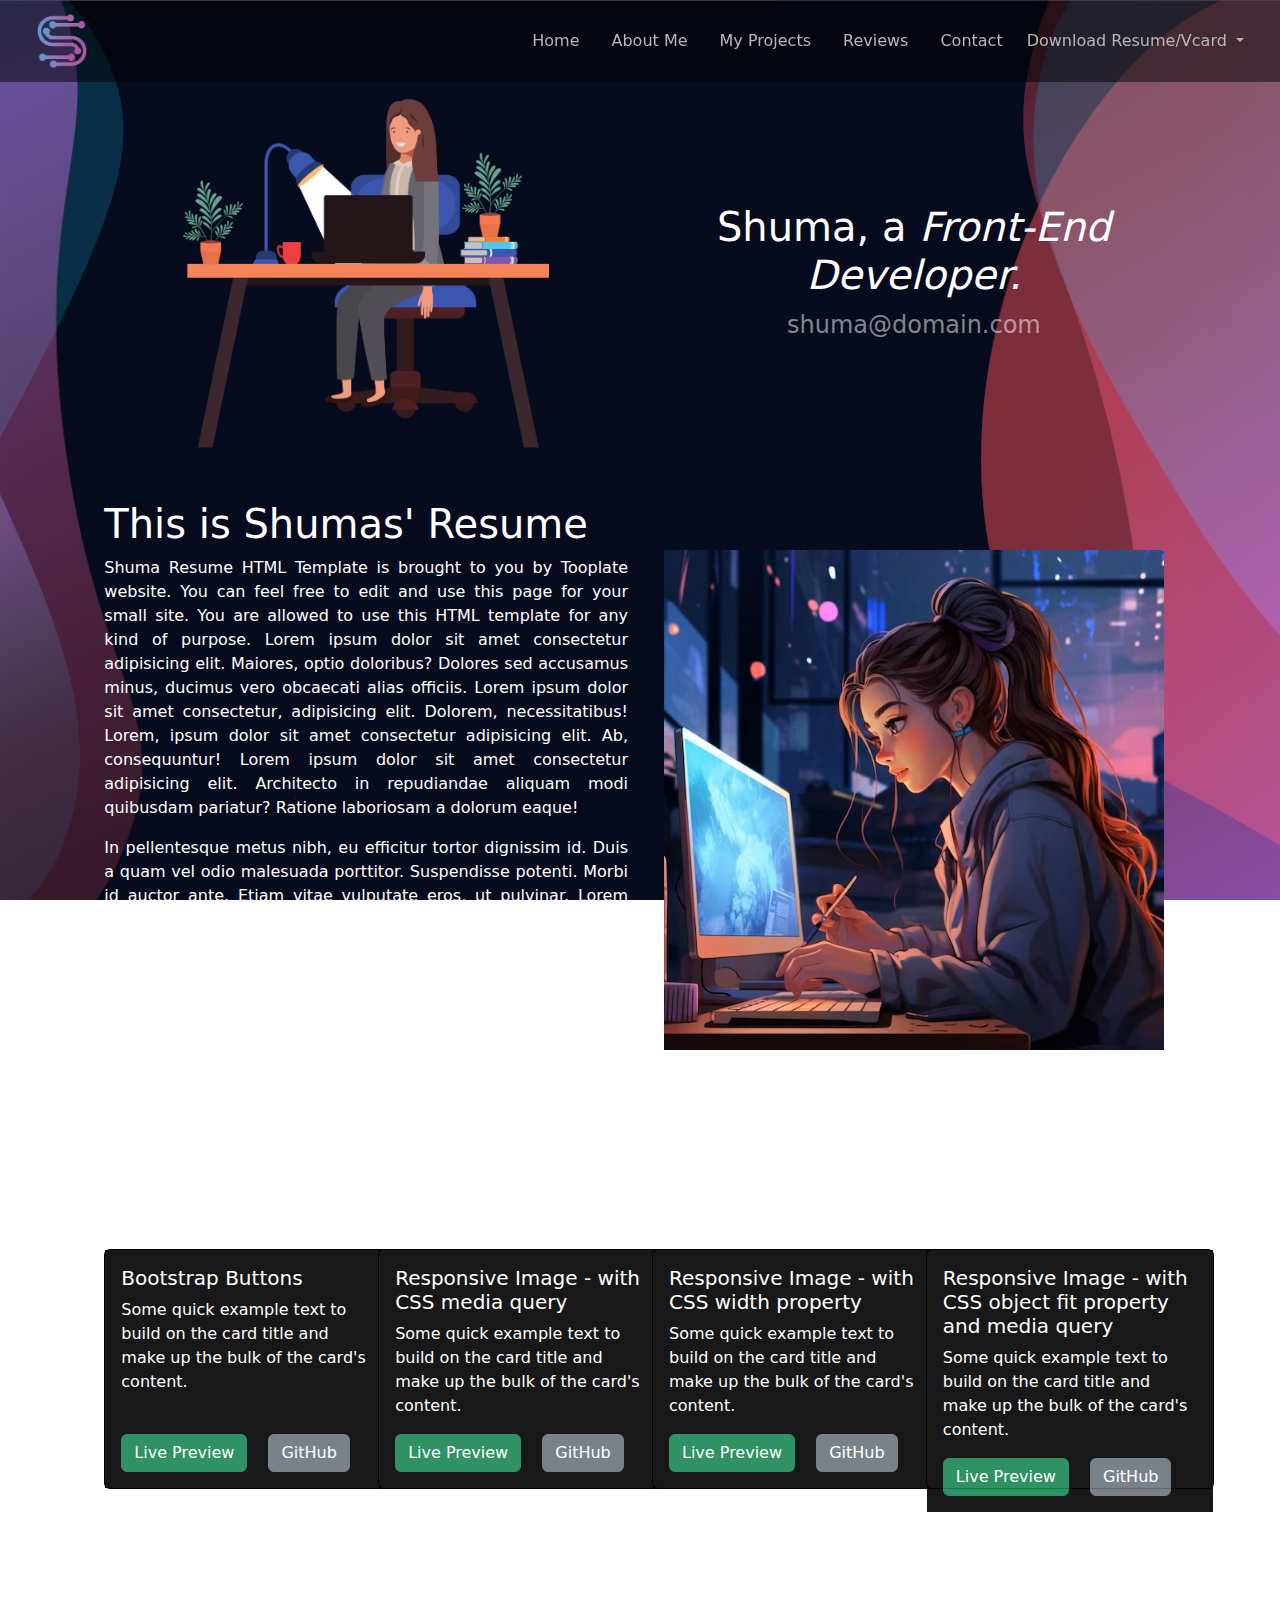
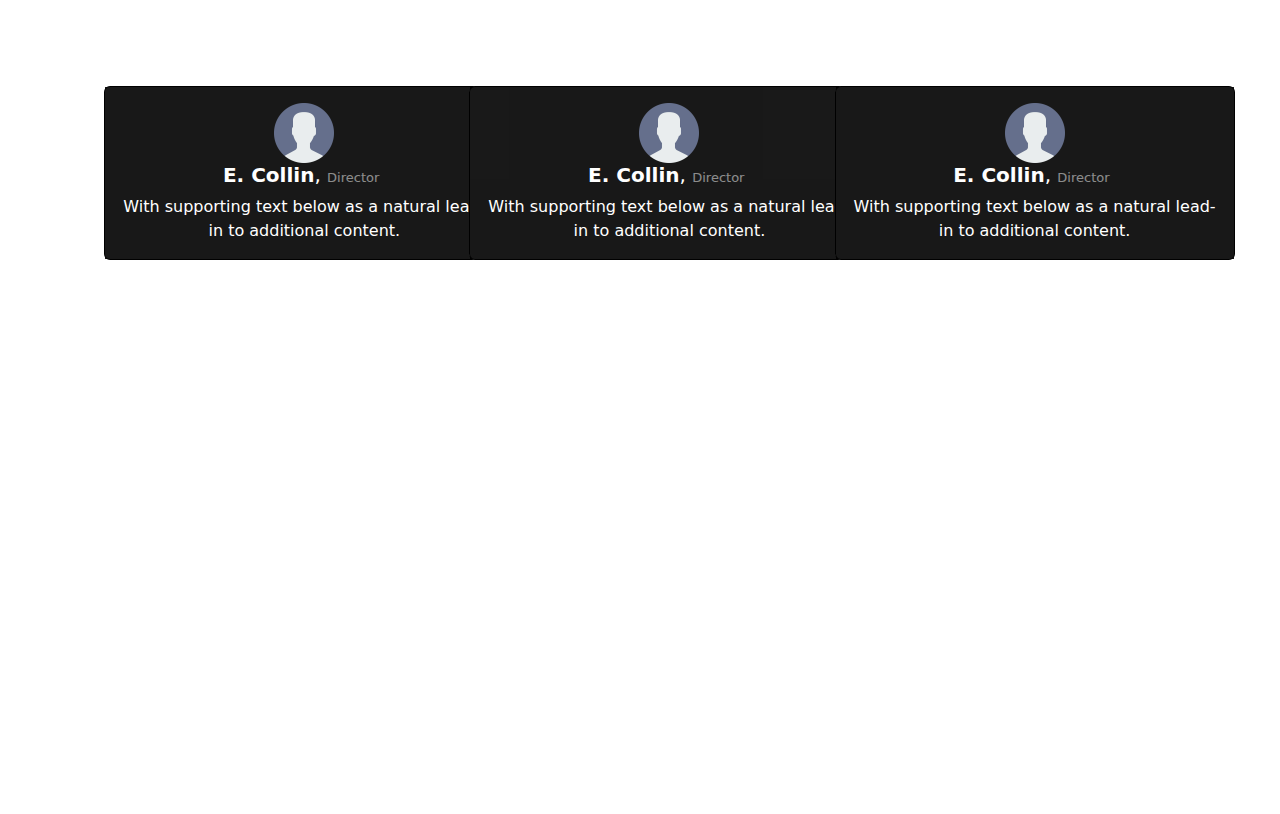
<file: index.html>
<!doctype html>
<html lang="en">

<head>
    <meta charset="utf-8">
    <meta name="viewport" content="width=device-width, initial-scale=1">
    <title>My Personal Portfolio - Home</title>
    <link rel="icon" href="assets/images/logoicon.png" type="image/x-icon">
    <!-- bootstrap css -->
    <link href="https://cdn.jsdelivr.net/npm/bootstrap@5.3.3/dist/css/bootstrap.min.css" rel="stylesheet"
        integrity="sha384-QWTKZyjpPEjISv5WaRU9OFeRpok6YctnYmDr5pNlyT2bRjXh0JMhjY6hW+ALEwIH" crossorigin="anonymous">
    <link rel="stylesheet" href="https://cdnjs.cloudflare.com/ajax/libs/font-awesome/6.5.1/css/all.min.css"
        integrity="sha512-DTOQO9RWCH3ppGqcWaEA1BIZOC6xxalwEsw9c2QQeAIftl+Vegovlnee1c9QX4TctnWMn13TZye+giMm8e2LwA=="
        crossorigin="anonymous" referrerpolicy="no-referrer" />
    <link rel="stylesheet" href="assets/css/navbar.css" />
    <link rel="stylesheet" href="assets/css/index.css" />
</head>

<body>
    <div class="bg_container" style="background-image: url('../assets/images/bg-main.png');">
        <!-- navigation bar -->
        <nav class="navbar navbar-expand-lg fixed-top bg_color_dark">
            <div class="container-fluid">
                <a class="navbar-brand" href="#"><img src="assets/images/logo.png" alt="logo" class="logo_main"></a>
                <button class="navbar-toggler" type="button" data-bs-toggle="offcanvas"
                    data-bs-target="#offcanvasNavbar" aria-controls="offcanvasNavbar" aria-label="Toggle navigation">
                    <span class="navbar-toggler-icon"></span>
                </button>
                <div class="offcanvas offcanvas-end" tabindex="-1" id="offcanvasNavbar"
                    aria-labelledby="offcanvasNavbarLabel">
                    <div class="offcanvas-header">
                        <h5 class="offcanvas-title" id="offcanvasNavbarLabel"><br></h5>
                        <button type="button" class="btn-close" data-bs-dismiss="offcanvas" aria-label="Close"></button>
                    </div>
                    <div class="offcanvas-body">
                        <ul class="navbar-nav justify-content-end flex-grow-1 pe-3">
                            <li class="nav-item">
                                <a class="nav-link mx-lg-2 fc_white nav_hover_effect" aria-current="page"
                                    href="index.html">Home</a>
                            </li>
                            <li class="nav-item">
                                <a class="nav-link mx-lg-2 fc_white nav_hover_effect" href="about_me.html">About Me</a>
                            </li>
                            <li class="nav-item">
                                <a class="nav-link mx-lg-2 fc_white nav_hover_effect" href="my_projects.html">My
                                    Projects</a>
                            </li>
                            <li class="nav-item">
                                <a class="nav-link mx-lg-2 fc_white nav_hover_effect" href="reviews.html">Reviews</a>
                            </li>
                            <li class="nav-item">
                                <a class="nav-link mx-lg-2 fc_white nav_hover_effect" href="contact.html">Contact</a>
                            </li>
                            <li class="nav-item dropdown">
                                <a class="nav-link dropdown-toggle fc_white nav_hover_effect" href="#" role="button"
                                    data-bs-toggle="dropdown" aria-expanded="false">
                                    Download Resume/Vcard
                                </a>
                                <ul class="dropdown-menu bg_gray txt_center">
                                    <li><a class="dropdown-item fc_white utility_hover_effect" href="#">Resume</a></li>
                                    <li>
                                        <hr class="dropdown-divider hr_divider_color_light" />
                                    </li>
                                    <li><a class="dropdown-item fc_white utility_hover_effect" href="#">Vcard</a></li>
                                </ul>
                            </li>
                        </ul>
                    </div>
                </div>
            </div>
        </nav>
        <div class="container">
            <!-- intro section -->
            <div class="row intro_section">
                <div class="col-6 img_section"><img src="assets/images/2.png" alt="photo of shuma" /></div>
                <div class="col-6 heading_section">
                    <h1>Shuma, a <i>Front-End Developer.</i></h1>
                    <span><a href="#">shuma@domain.com</a></span>
                </div>
            </div>
            <!-- resume section -->
            <div class="row resume_section">
                <div class="col-6 resume_intro">
                    <h1>This is Shumas' Resume</h1>
                    <p>Shuma Resume HTML Template is brought to you by Tooplate website. You can feel free to edit
                        and use this page for your small site. You are allowed to use this HTML template for any kind of
                        purpose.
                        Lorem ipsum dolor sit amet consectetur adipisicing elit. Maiores, optio doloribus? Dolores sed
                        accusamus
                        minus, ducimus vero obcaecati alias officiis. Lorem ipsum dolor sit amet consectetur,
                        adipisicing
                        elit. Dolorem, necessitatibus! Lorem, ipsum dolor sit amet consectetur adipisicing elit. Ab,
                        consequuntur! Lorem ipsum dolor sit amet consectetur adipisicing elit. Architecto in
                        repudiandae aliquam modi quibusdam pariatur? Ratione laboriosam a dolorum eaque!</p>
                    <p>In pellentesque metus nibh, eu efficitur tortor dignissim id. Duis a quam vel odio malesuada
                        porttitor.
                        Suspendisse potenti. Morbi id auctor ante. Etiam vitae vulputate eros, ut pulvinar. Lorem
                        ipsum dolor
                        sit amet consectetur adipisicing elit. Animi nam assumenda eaque aliquam nesciunt voluptatem
                        tempora
                        incidunt hic fugit eum.</p>
                    <div class="resume_info">
                        <table>
                            <tr>
                                <td><strong>Full&nbsp;Name:</strong></td>
                                <td>Farhana&nbsp;Mimi&nbsp;Shuma</td>
                            </tr>
                            <tr>
                                <td><strong>Date&nbsp;of&nbsp;Birth:</strong></td>
                                <td>03&nbsp;October,&nbsp;1995</td>
                            </tr>
                            <tr>
                                <td><strong>Website:</strong></td>
                                <td>company.co</td>
                            </tr>
                            <tr>
                                <td><strong>Email:</strong></td>
                                <td>shuma@gmail.com</td>
                            </tr>
                        </table>
                    </div>
                </div>
                <div class="col-6 resume_img"><img src="assets/images/about-me-img.png" alt="photo of shuma" /></div>
            </div>
            <div class="row project_preview">
                <h1>Project Preview:</h1>
                <div class="col-3 mt-5 mb-5">
                    <div class="card border_black" style="width: 18rem; height:15rem;">
                        <div class="card-body bg_black opacity_90p" style="color: white;">
                            <h5 class="card-title">Bootstrap Buttons <span><i class="fa-solid fa-star fa-2xs"
                                        style="color: #FFD43B;"></i><i class="fa-solid fa-star fa-2xs"
                                        style="color: #FFD43B;"></i><i class="fa-solid fa-star fa-2xs"
                                        style="color: #FFD43B;"></i><i class="fa-solid fa-star fa-2xs"
                                        style="color: #FFD43B;"></i><i class="fa-solid fa-star fa-2xs"
                                        style="color: #FFD43B;"></i></span></h5>
                            <p class="card-text" style="height:7.5rem;">Some quick example text to build on the card
                                title
                                and make up the bulk
                                of the card's content.</p>
                            <a href="https://codepen.io/pen?template=MWRYzmw" class="card-link btn btn-success">Live
                                Preview</a>
                            <a href="https://github.com/MimiShuma/buttons.git"
                                class="card-link btn btn-secondary">GitHub</a>
                        </div>
                    </div>
                </div>
                <div class="col-3 mt-5 mb-5">
                    <div class="card border_black" style="width: 18rem; height:15rem;">
                        <div class="card-body bg_black opacity_90p" style="color: white;">
                            <h5 class="card-title">Responsive Image - with CSS media query
                                <span><i class="fa-solid fa-star fa-2xs" style="color: #FFD43B;"></i><i
                                        class="fa-solid fa-star fa-2xs" style="color: #FFD43B;"></i><i
                                        class="fa-solid fa-star fa-2xs" style="color: #FFD43B;"></i><i
                                        class="fa-solid fa-star fa-2xs" style="color: #FFD43B;"></i><i
                                        class="fa-solid fa-star fa-2xs" style="color: #FFD43B;"></i></span>
                            </h5>
                            <p class="card-text" style="height:6rem;">Some quick example text to build on the card
                                title and make up the bulk
                                of the card's content.</p>
                            <a href="https://codepen.io/pen?template=rNRgGKp" class="card-link btn btn-success">Live
                                Preview</a>
                            <a href="https://github.com/MimiShuma/responsive_image-three_ways_to_do_it/blob/ef7755f6b15655ce5cca5d35182fa64565291787/with_multiple_image_of_aspect_ratio_and_media_query.html"
                                class="card-link btn btn-secondary">GitHub</a>
                        </div>
                    </div>
                </div>
                <div class="col-3 mt-5 mb-5">
                    <div class="card border_black" style="width: 18rem; height:15rem;">
                        <div class="card-body bg_black opacity_90p" style="color: white;">
                            <h5 class="card-title">Responsive Image - with CSS width property <span><i
                                        class="fa-solid fa-star fa-2xs" style="color: #FFD43B;"></i><i
                                        class="fa-solid fa-star fa-2xs" style="color: #FFD43B;"></i><i
                                        class="fa-solid fa-star fa-2xs" style="color: #FFD43B;"></i><i
                                        class="fa-solid fa-star fa-2xs" style="color: #FFD43B;"></i><i
                                        class="fa-solid fa-star fa-2xs" style="color: #FFD43B;"></i></span></h5>
                            <p class="card-text" style="height:6rem;">Some quick example text to build on the card
                                title and make up the bulk
                                of the card's content.</p>
                            <a href="https://codepen.io/MimiShuma/pen/Jjzqrva" class="card-link btn btn-success">Live
                                Preview</a>
                            <a href="https://github.com/MimiShuma/responsive_image-three_ways_to_do_it/blob/ef7755f6b15655ce5cca5d35182fa64565291787/with_css_width_property.html"
                                class="card-link btn btn-secondary">GitHub</a>
                        </div>
                    </div>
                </div>
                <div class="col-3 mt-5 mb-5">
                    <div class="card border_black" style="width: 18rem; height:15rem;">
                        <div class="card-body bg_black opacity_90p" style="color: white;">
                            <h5 class="card-title">Responsive Image - with CSS object fit property and media query
                                <span><i class="fa-solid fa-star fa-2xs" style="color: #FFD43B;"></i><i
                                        class="fa-solid fa-star fa-2xs" style="color: #FFD43B;"></i><i
                                        class="fa-solid fa-star fa-2xs" style="color: #FFD43B;"></i><i
                                        class="fa-solid fa-star fa-2xs" style="color: #FFD43B;"></i><i
                                        class="fa-solid fa-star fa-2xs" style="color: #FFD43B;"></i></span>
                            </h5>
                            <p class="card-text">Some quick example text to build on the card title and make up the bulk
                                of the card's content.</p>
                            <a href="https://codepen.io/MimiShuma/pen/NWJVaMN" class="card-link btn btn-success">Live
                                Preview</a>
                            <a href="https://github.com/MimiShuma/responsive_image-three_ways_to_do_it/blob/ef7755f6b15655ce5cca5d35182fa64565291787/with_css_object_fit_property_and_media_query.html"
                                class="card-link btn btn-secondary">GitHub</a>
                        </div>
                    </div>
                </div>
            </div>
            <div class="row homepage_reviews">
                <h1 style="text-align: left;">What People Say:</h1>
                <div class="col-4 mt-5 mb-5">
                    <div class="card text-center mb-3 border_black" style="width: 25rem;">
                        <div class="card-body bg_black font_color_w opacity_90p">
                            <img src="assets/images/user.png" alt="reviewer image" />
                            <h5 class="card-title"><span><strong>E. Collin</strong>,</span>&nbsp;<span
                                    style="font-size: small; opacity: 50%;">Director</span>&nbsp;<span><i
                                        class="fa-solid fa-star fa-2xs" style="color: #FFD43B;"></i><i
                                        class="fa-solid fa-star fa-2xs" style="color: #FFD43B;"></i><i
                                        class="fa-solid fa-star fa-2xs" style="color: #FFD43B;"></i><i
                                        class="fa-solid fa-star fa-2xs" style="color: #FFD43B;"></i><i
                                        class="fa-regular fa-star fa-2xs" style="color: #FFD43B;"></i></span>
                            </h5>
                            <p class="card-text">With supporting text below as a natural lead-in to additional content.
                            </p>
                        </div>
                    </div>
                </div>
                <div class="col-4 mt-5 mb-5">
                    <div class="card text-center mb-3 border_black" style="width: 25rem;">
                        <div class="card-body bg_black font_color_w opacity_90p">
                            <img src="assets/images/user.png" alt="reviewer image" />
                            <h5 class="card-title"><span><strong>E. Collin</strong>,</span>&nbsp;<span
                                    style="font-size: small; opacity: 50%;">Director</span>&nbsp;<span><i
                                        class="fa-solid fa-star fa-2xs" style="color: #FFD43B;"></i><i
                                        class="fa-solid fa-star fa-2xs" style="color: #FFD43B;"></i><i
                                        class="fa-solid fa-star fa-2xs" style="color: #FFD43B;"></i><i
                                        class="fa-solid fa-star fa-2xs" style="color: #FFD43B;"></i><i
                                        class="fa-regular fa-star fa-2xs" style="color: #FFD43B;"></i></span>
                            </h5>
                            <p class="card-text">With supporting text below as a natural lead-in to additional content.
                            </p>
                        </div>
                    </div>
                </div>
                <div class="col-4 mt-5 mb-5">
                    <div class="card text-center mb-3 border_black" style="width: 25rem;">
                        <div class="card-body bg_black font_color_w opacity_90p">
                            <img src="assets/images/user.png" alt="reviewer image" />
                            <h5 class="card-title"><span><strong>E. Collin</strong>,</span>&nbsp;<span
                                    style="font-size: small; opacity: 50%;">Director</span>&nbsp;<span><i
                                        class="fa-solid fa-star fa-2xs" style="color: #FFD43B;"></i><i
                                        class="fa-solid fa-star fa-2xs" style="color: #FFD43B;"></i><i
                                        class="fa-solid fa-star fa-2xs" style="color: #FFD43B;"></i><i
                                        class="fa-solid fa-star fa-2xs" style="color: #FFD43B;"></i><i
                                        class="fa-regular fa-star fa-2xs" style="color: #FFD43B;"></i></span>
                            </h5>
                            <p class="card-text">With supporting text below as a natural lead-in to additional content.
                            </p>
                        </div>
                    </div>
                </div>

            </div>
            <div class="row">
                <h1 class="font_color_w">Frequently Asked Questions:</h1>
                <div class="col-1"><br></div>
                <div class="col-10 font_color_w faq_section mb-5 mt-5">
                    <fieldset>
                        <table class="faq_table">
                            <tr>
                                <td class="border_rw"><strong>Are those HTML templates absolutely free for any kind of
                                        usage?</strong></td>
                                <td>Yes, they are 100% free and there is no hidden charge. They can be used for your
                                    commercial websites.</td>
                            </tr>
                            <tr>
                                <td class="border_rw"><strong>Can I use them as a CMS theme or a part of website
                                        builder?</strong></td>
                                <td>Yes, you can use them.</td>
                            </tr>
                            <tr>
                                <td class="border_rw"><strong>I cannot find a suitable HTML template. Can I request new
                                        template?</strong>
                                </td>
                                <td>Yes, please tell us what you need. We will try our best to fulfill it.</td>
                            </tr>
                            <tr>
                                <td class="border_rw"><strong>Are those HTML templates absolutely free for any kind of
                                        usage?</strong></td>
                                <td>Yes, they are 100% free and there is no hidden charge. They can be used for your
                                    commercial websites.</td>
                            </tr>
                        </table>
                    </fieldset>
                </div>
                <div class="col-1"><br></div>
            </div>
        </div>
    </div>
    <!--    <div id="faq">
                
            </div>
        </main>
        <footer id="bottombar">
            <section class="support_section">
                <h1>Leave a message!</h1>
                <form>
                    <label for="user_name">Name:</label>
                    <input type="text" id="user_name" name="user_name" size="80" />
                    <label for="user_email">Email:</label>
                    <input type="text" id="user_email" name="user_email" size="80" />
                    <label for="user_message">Message:</label>
                    <textarea name="user_message" id="user_message" cols="75" rows="5"></textarea>
                    <input type="submit" value="Send" class="btn" />
                </form>
            </section>
            <section class="contact_section">
                <h1>or, Say Hello!</h1>
                <p class="pm-0 fc-gray">010-020-0340</p>
                <p class="pm-0"><a href="#">shuma@domain.com</a></p>
                <ul class="bottom_utility">
                    <li><a href="#"><i id="facebook" class="fa-brands fa-square-facebook fa-xl"
                                style="color: #949494;"></i></a>
                    </li>
                    <li><a href="#"><i id="instagram" class="fa-brands fa-instagram fa-xl"
                                style="color: #949494;"></i></a>
                    </li>
                    <li><a href="#"><i id="linkedin" class="fa-brands fa-linkedin fa-xl"
                                style="color: #949494;"></i></a>
                    </li>
                    <li><a href="#"><i id="youtube" class="fa-brands fa-youtube fa-xl" style="color: #949494;"></i></a>
                    </li>
                    <li><a href="#"><i id="github" class="fa-brands fa-github fa-xl" style="color: #949494;"></i></a>
                    </li>
                </ul>
                <p>Copyright&copy; 2024 Personal Portfolio of Shuma</p>
                <span><img src="assets/images/w3certification.png" alt="w3 certification logo" /></span>
            </section>
        </footer> -->
    </div>

    <!-- bootstrap js -->
    <script src="https://cdn.jsdelivr.net/npm/bootstrap@5.3.3/dist/js/bootstrap.bundle.min.js"
        integrity="sha384-YvpcrYf0tY3lHB60NNkmXc5s9fDVZLESaAA55NDzOxhy9GkcIdslK1eN7N6jIeHz"
        crossorigin="anonymous"></script>
</body>

</html>
</file>
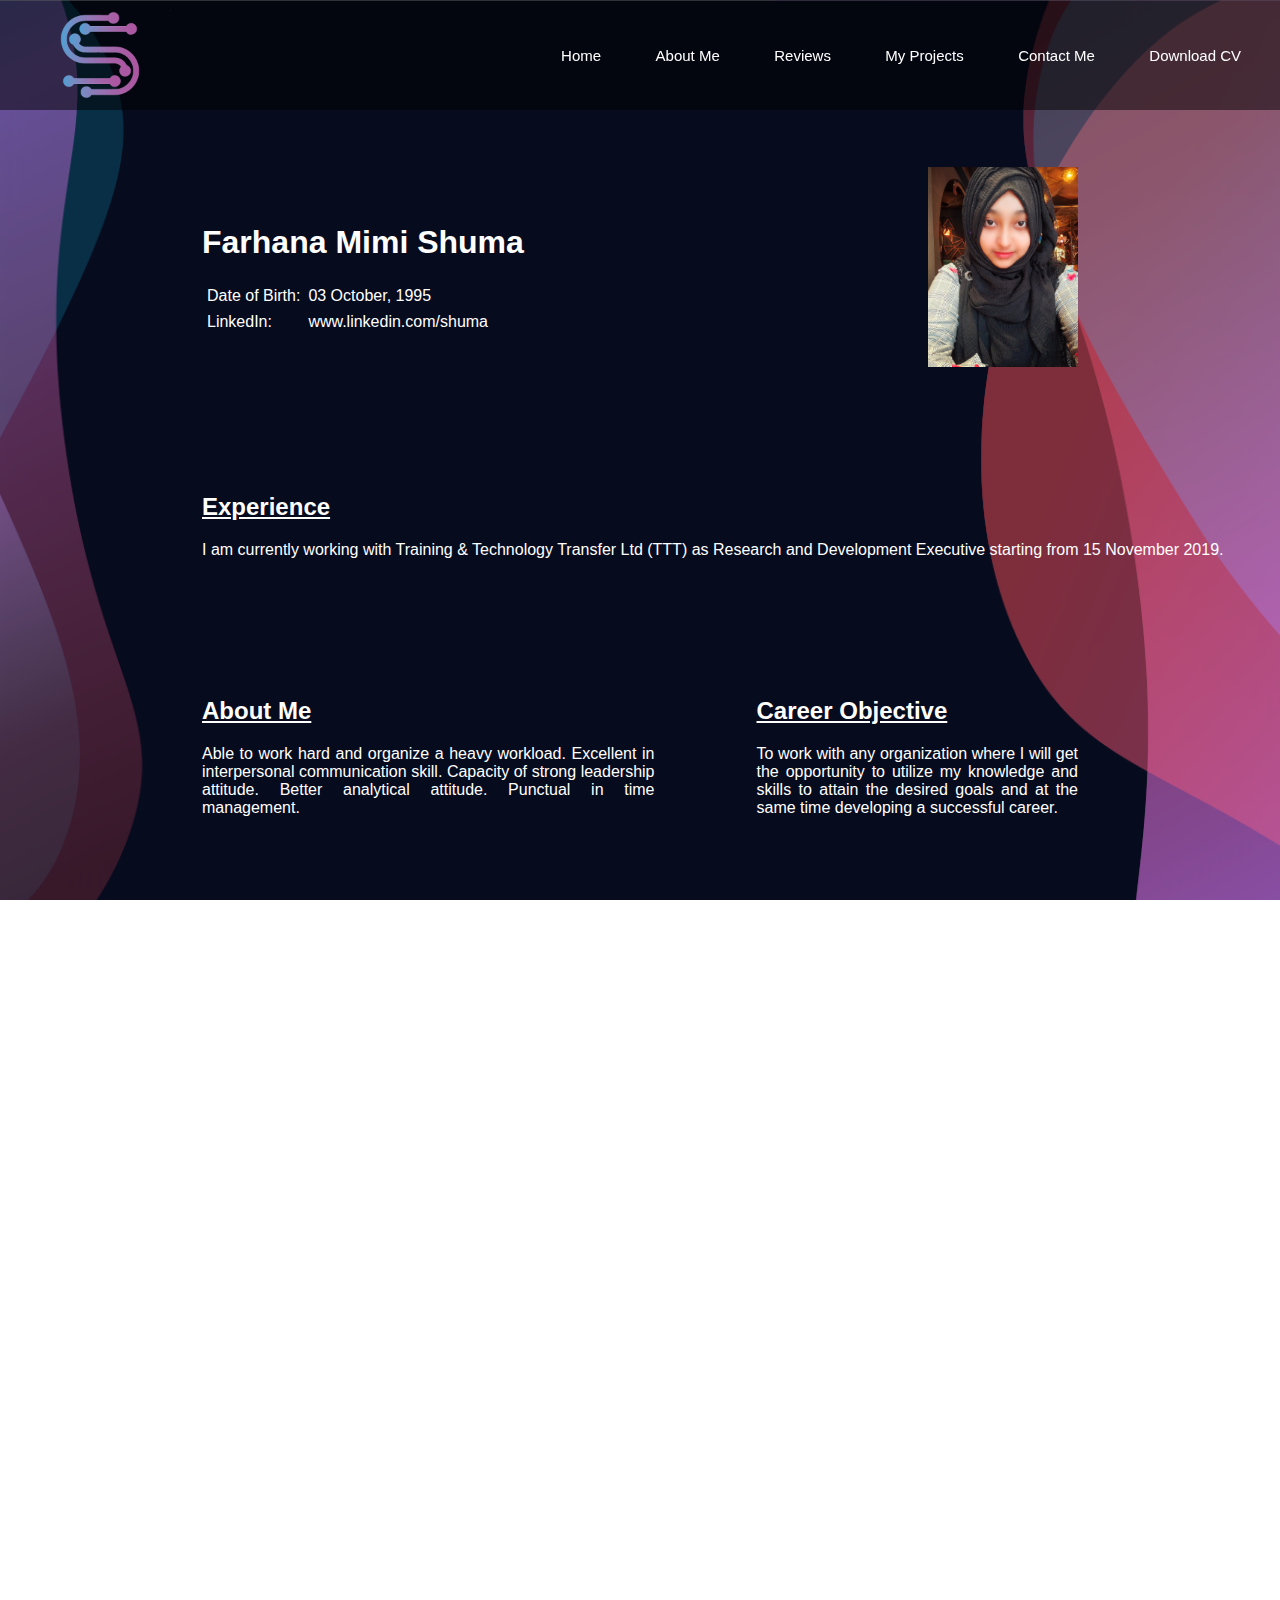
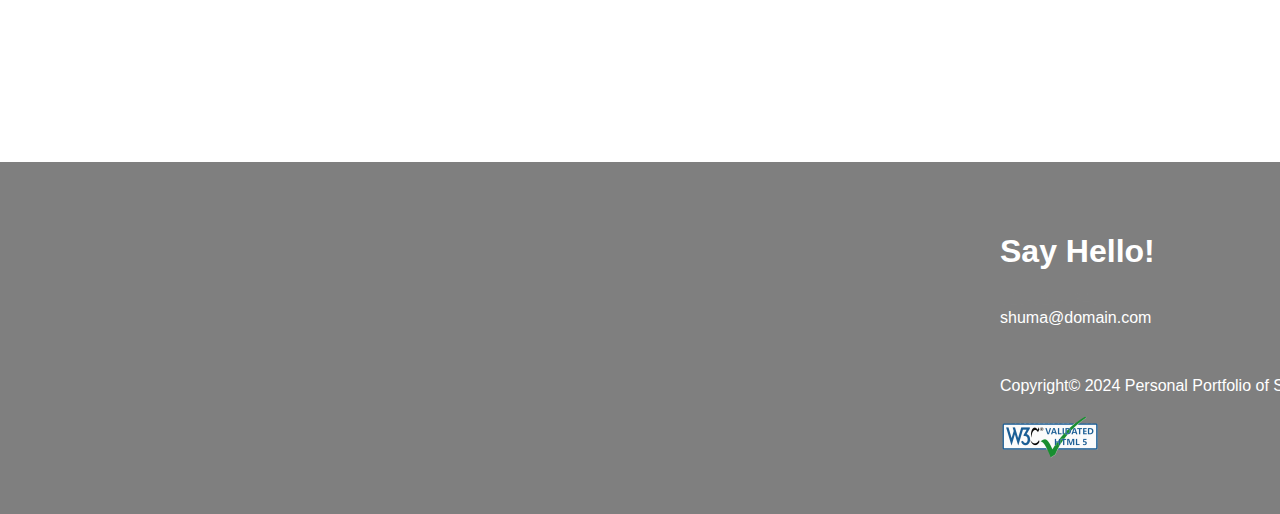
<file: about_me.html>
<!DOCTYPE html>
<html lang="en">

<head>
    <meta charset="UTF-8">
    <meta name="viewport" content="width=device-width, initial-scale=1.0">
    <title>My Portfolio-About Me</title>
    <link rel="stylesheet" href="assets/css/header.css">
    <link rel="stylesheet" href="assets/css/footer.css">
    <link rel="stylesheet" href="assets/css/about_me.css">
    <link rel="stylesheet" href="https://cdnjs.cloudflare.com/ajax/libs/font-awesome/6.5.1/css/all.min.css"
        integrity="sha512-DTOQO9RWCH3ppGqcWaEA1BIZOC6xxalwEsw9c2QQeAIftl+Vegovlnee1c9QX4TctnWMn13TZye+giMm8e2LwA=="
        crossorigin="anonymous" referrerpolicy="no-referrer" />
</head>

<body>
    <div id="container">
        <header id="topbar">
            <nav id="navbar">
                <span class="logo"><a href="index.html"><img src="assets/images/logo.png"
                            alt="logo of the page" /></a></span>
                <ul class="utility">
                    <li><a href="index.html">Home</a></li>
                    <li><a href="about_me.html">About Me</a>
                    </li>
                    <li><a href="reviews.html">Reviews</a></li>
                    <li><a href="my_projects.html">My
                            Projects</a></li>
                    <li><a href="contact.html">Contact Me</a>
                    </li>
                    <li><a href="#">Download CV</a></li>
                </ul>
            </nav>
        </header>
        <div id="about_me">
            <table class="main_table">
                <tr>
                    <td class="pl-200">
                        <h1>Farhana Mimi Shuma</h1>
                        <table class="sub_table">
                            <tr>
                                <td>Date of Birth:</td>
                                <td>03 October, 1995</td>
                            </tr>
                            <tr>
                                <td>LinkedIn:</td>
                                <td>www.linkedin.com/shuma</td>
                            </tr>
                        </table>
                    </td>
                    <td class="pr-200" style="text-align: right;"><img src="assets/images/photo.png"
                            alt="photo of shuma" />
                    </td>
                </tr>
                <tr>
                    <td colspan="2" class="pl-200">
                        <h2><u>Experience</u></h2>
                        <p>I am currently working with Training & Technology Transfer Ltd (TTT) as Research and
                            Development
                            Executive starting from 15 November 2019.</p>
                    </td>
                </tr>
                <tr>
                    <td class="pl-200">
                        <h2><u>About Me</u></h2>
                        <p>Able to work hard and organize a heavy workload. Excellent in interpersonal communication
                            skill.
                            Capacity of strong leadership attitude. Better analytical attitude. Punctual in time
                            management.
                        </p>
                    </td>
                    <td class="pr-200">
                        <h2><u>Career Objective</u></h2>
                        <p>To work with any organization where I will get the opportunity to utilize my knowledge and
                            skills
                            to attain the desired goals and at the same time developing a successful career.</p>
                    </td>
                </tr>
                <tr>
                    <td class="pl-200">
                        <h2><u>Education Information</u></h2>
                        <table class="sub_table">
                            <tr>
                                <td colspan="2">
                                    <h3>BSc in Computer Science & Engineering (CSE)</h3>
                                </td>
                            </tr>
                            <tr>
                                <td colspan="2"><strong>Asian University of Bangladesh</strong></td>
                            </tr>
                            <tr>
                                <td>Result:</td>
                                <td>3.742</td>
                            </tr>
                            <tr>
                                <td>Session:</td>
                                <td>2015-2018</td>
                            </tr>
                        </table>
                    </td>
                    <td class="pr-200">
                        <h2><u>Other Trainings</u></h2>
                        <table class="sub_table">
                            <tr>
                                <td colspan="2">
                                    <h3>Mastering in Front-End Development</h3>
                                </td>
                            </tr>
                            <tr>
                                <td colspan="2"><strong>PONDIT</strong></td>
                            <tr>
                                <td>Year:</td>
                                <td>2024</td>
                            </tr>
                            <tr>
                                <td>Batch:</td>
                                <td>01</td>
                            </tr>
                        </table>
                    </td>
                </tr>
                <tr>
                    <td class="pl-200">
                        <h2><u>Computer Skills</u></h2>
                        <p>Proficient in Microsoft Windows 7/10/11, Microsoft Office Word, Microsoft Office Power Point,
                            Microsoft Office Excel (Basic), VS Code, Adobe Photoshop CC 2014, Adobe Illustrator CC 2014,
                            Blender 3.6,
                            and operate other general programs.</p>
                    </td>
                    <td class="pr-200">
                        <h2><u>Communication Skill</u></h2>
                        <p>Speaking, Reading & Writing well in Bengali & English. Well spoken knowlegde in Hindi.</p>
                    </td>
                </tr>
                <tr>
                    <td colspan="2" class="pl-200">
                        <h2><u>Contact</u></h2>
                        <table class="sub_table">
                            <tr>
                                <td>Website:</td>
                                <td>company.co</td>
                            </tr>
                            <tr>
                                <td>Email:</td>
                                <td>shuma@gmail.com</td>
                            </tr>
                            <tr>
                                <td>Phone:</td>
                                <td>010-020-0340</td>
                            </tr>
                        </table>
                    </td>
                </tr>
            </table>
        </div>
        <footer id="bottombar">
            <section class="contact_section pl-1000">
                <h1>Say Hello!</h1>
                <p class="pm-0 fc-gray">010-020-0340</p>
                <p class="pm-0"><a href="#">shuma@domain.com</a></p>
                <ul class="bottom_utility">
                    <li><a href="#"><i id="facebook" class="fa-brands fa-square-facebook fa-xl"
                                style="color: #949494;"></i></a>
                    </li>
                    <li><a href="#"><i id="instagram" class="fa-brands fa-instagram fa-xl"
                                style="color: #949494;"></i></a>
                    </li>
                    <li><a href="#"><i id="linkedin" class="fa-brands fa-linkedin fa-xl"
                                style="color: #949494;"></i></a>
                    </li>
                    <li><a href="#"><i id="youtube" class="fa-brands fa-youtube fa-xl" style="color: #949494;"></i></a>
                    </li>
                    <li><a href="#"><i id="github" class="fa-brands fa-github fa-xl" style="color: #949494;"></i></a>
                    </li>
                </ul>
                <p>Copyright&copy; 2024 Personal Portfolio of Shuma</p>
                <span><img src="assets/images/w3certification.png" alt="w3 certification logo" /></span>
            </section>
        </footer>
    </div>
    <script>
        var prevScrollpos = window.pageYOffset;
        window.onscroll = function () {
            var currentScrollPos = window.pageYOffset;
            if (prevScrollpos > currentScrollPos) {
                document.getElementById("navbar").style.top = "0";
            } else {
                document.getElementById("navbar").style.top = "-120px";
            }
            prevScrollpos = currentScrollPos;
        }
    </script>
</body>

</html>
</file>
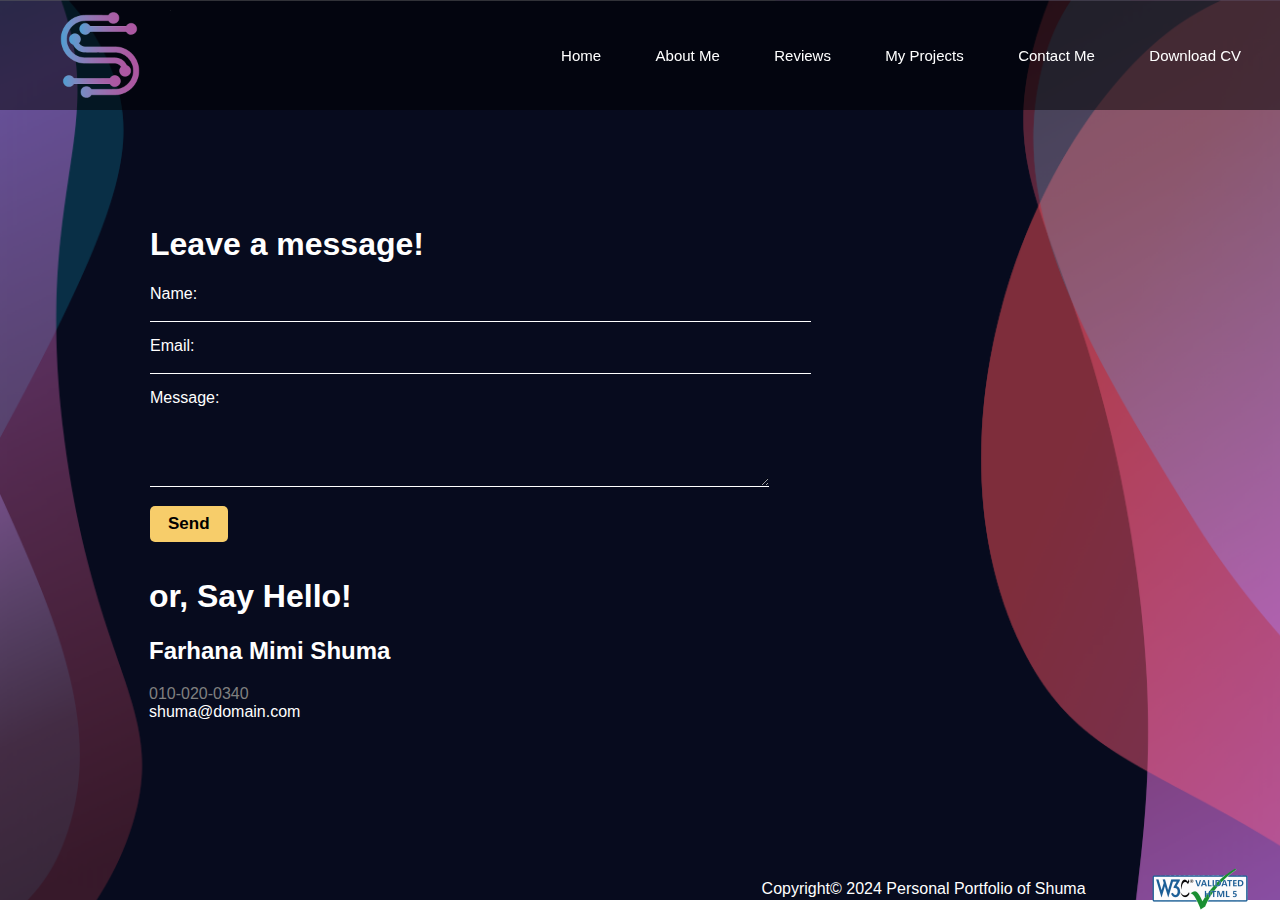
<file: contact.html>
<!DOCTYPE html>
<html lang="en">

<head>
    <meta charset="UTF-8">
    <meta name="viewport" content="width=device-width, initial-scale=1.0">
    <title>My Portfolio-My Contacts</title>
    <link rel="icon" href="assets/images/logoicon.png" type="image/x-icon">
    <link rel="stylesheet" href="assets/css/header.css">
    <link rel="stylesheet" href="assets/css/contact.css">
    <link rel="stylesheet" href="https://cdnjs.cloudflare.com/ajax/libs/font-awesome/6.5.1/css/all.min.css"
        integrity="sha512-DTOQO9RWCH3ppGqcWaEA1BIZOC6xxalwEsw9c2QQeAIftl+Vegovlnee1c9QX4TctnWMn13TZye+giMm8e2LwA=="
        crossorigin="anonymous" referrerpolicy="no-referrer" />
</head>

<body>
    <div id="contact_container">
        <header id="topbar">
            <nav id="navbar">
                <span class="logo"><a href="index.html"><img src="assets/images/logo.png"
                            alt="logo of the page" /></a></span>
                <ul class="utility">
                    <li><a href="index.html">Home</a></li>
                    <li><a href="about_me.html">About Me</a>
                    </li>
                    <li><a href="reviews.html">Reviews</a></li>
                    <li><a href="my_projects.html">My
                            Projects</a></li>
                    <li><a href="contact.html">Contact Me</a>
                    </li>
                    <li><a href="#">Download CV</a></li>
                </ul>
            </nav>
        </header>
        <main id="contact_us">
            <section class="support_section">
                <h1>Leave a message!</h1>
                <form>
                    <label for="user_name">Name:</label>
                    <input type="text" id="user_name" name="user_name" size="80" />
                    <label for="user_email">Email:</label>
                    <input type="text" id="user_email" name="user_email" size="80" />
                    <label for="user_message">Message:</label>
                    <textarea name="user_message" id="user_message" cols="75" rows="5"></textarea>
                    <input type="submit" value="Send" class="btn" />
                </form>
            </section>
            <section class="contact_section">
                <h1>or, Say Hello!</h1>
                <h2>Farhana Mimi Shuma</h2>
                <p class="pm-0 fc-gray">010-020-0340</p>
                <p class="pm-0"><a href="#">shuma@domain.com</a></p>
                <ul class="bottom_utility">
                    <li><a href="#"><i id="facebook" class="fa-brands fa-square-facebook fa-xl"
                                style="color: #949494;"></i></a>
                    </li>
                    <li><a href="#"><i id="instagram" class="fa-brands fa-instagram fa-xl"
                                style="color: #949494;"></i></a>
                    </li>
                    <li><a href="#"><i id="linkedin" class="fa-brands fa-linkedin fa-xl"
                                style="color: #949494;"></i></a>
                    </li>
                    <li><a href="#"><i id="youtube" class="fa-brands fa-youtube fa-xl" style="color: #949494;"></i></a>
                    </li>
                    <li><a href="#"><i id="github" class="fa-brands fa-github fa-xl" style="color: #949494;"></i></a>
                    </li>
                </ul>
            </section>
        </main>
        <footer id="bottombar">
            <span>Copyright&copy; 2024 Personal Portfolio of Shuma</span>
            <span><img src="assets/images/w3certification.png" alt="w3 certification logo" /></span>
        </footer>
    </div>
</body>

</html>
</file>
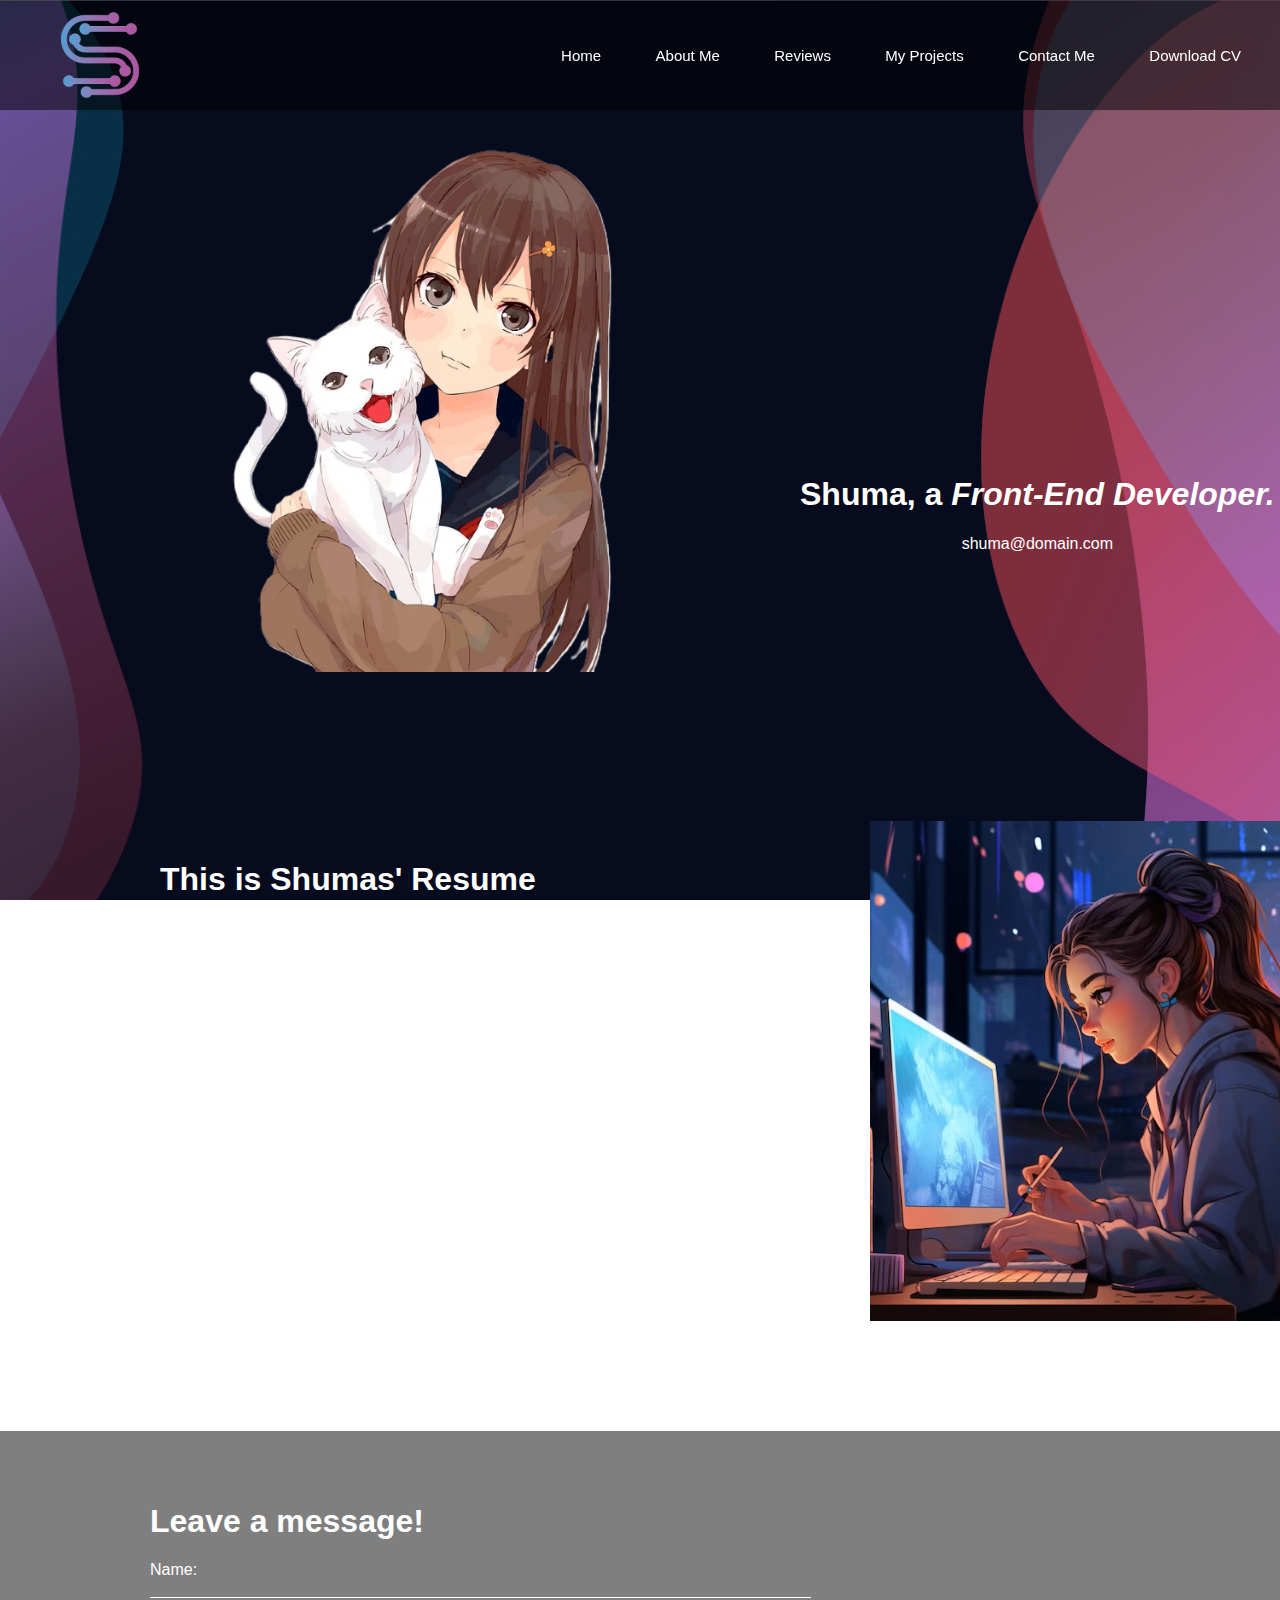
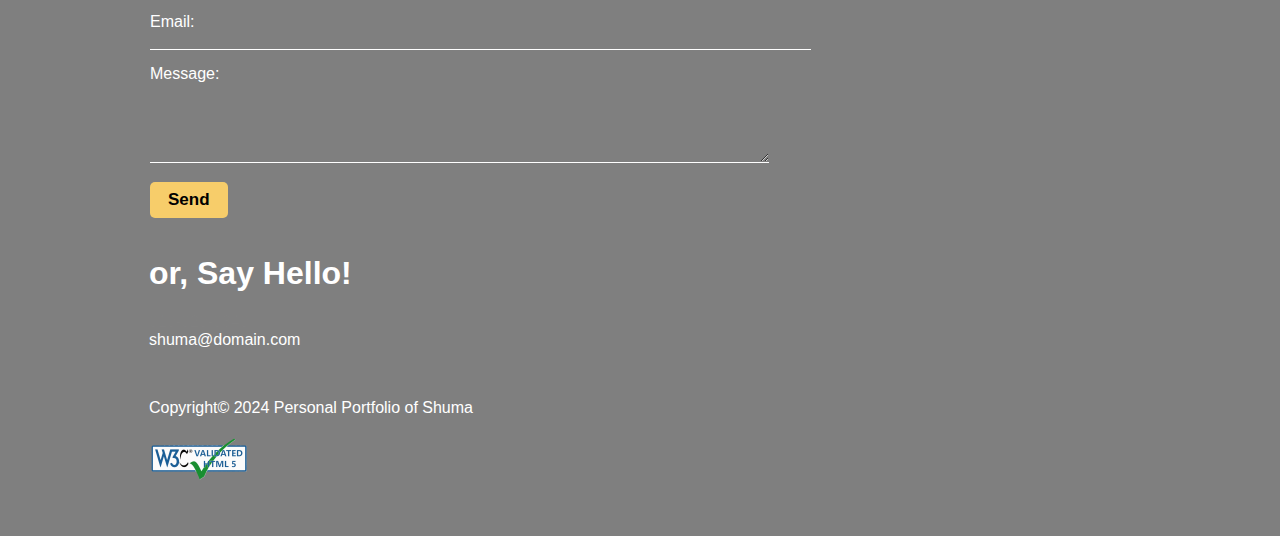
<file: home.html>
<!DOCTYPE html>
<html lang="en">

<head>
    <meta charset="UTF-8">
    <meta name="viewport" content="width=device-width, initial-scale=1.0">
    <title>My Portfolio-Home</title>
    <link rel="stylesheet" href="assets/css/header.css">
    <link rel="stylesheet" href="assets/css/footer.css">
    <link rel="stylesheet" href="assets/css/home.css">
    <link rel="stylesheet" href="https://cdnjs.cloudflare.com/ajax/libs/font-awesome/6.5.1/css/all.min.css"
        integrity="sha512-DTOQO9RWCH3ppGqcWaEA1BIZOC6xxalwEsw9c2QQeAIftl+Vegovlnee1c9QX4TctnWMn13TZye+giMm8e2LwA=="
        crossorigin="anonymous" referrerpolicy="no-referrer" />
</head>

<body>
    <div id="container">
        <header id="topbar">
            <nav id="navbar">
                <span class="logo"><a href="home.html"><img src="assets/images/logo.png"
                            alt="logo of the page" /></a></span>
                <ul class="utility">
                    <li><a href="home.html">Home</a></li>
                    <li><a href="about_me.html">About Me</a>
                    </li>
                    <li><a href="reviews.html">Reviews</a></li>
                    <li><a href="my_projects.html">My
                            Projects</a></li>
                    <li><a href="contact.html">Contact Me</a>
                    </li>
                    <li><a href="#">Download CV</a></li>
                </ul>
            </nav>
        </header>
        <main id="main_section">
            <div id="intro_section">
                <div class="intro_img"><img src="assets/images/intro-image.png" alt="photo of shuma" /></div>
                <div class="intro_info">
                    <h1>Shuma, a <i>Front-End Developer.</i></h1>
                    <span><a href="#">shuma@domain.com</a></span>
                </div>
            </div>
            <div id="resume_section">
                <div class="resume_intro">
                    <h1>This is Shumas' Resume</h1>
                    <p>Shuma Resume HTML Template is brought to you by Tooplate website. You can feel free to edit
                        and use this
                        page for your small site. You are allowed to use this HTML template for any kind of purpose.
                        Lorem ipsum
                        dolor sit amet consectetur adipisicing elit. Maiores, optio doloribus? Dolores sed accusamus
                        minus,
                        ducimus vero obcaecati alias officiis. Lorem ipsum dolor sit amet consectetur, adipisicing
                        elit.
                        Dolorem, necessitatibus! Lorem, ipsum dolor sit amet consectetur adipisicing elit. Ab,
                        consequuntur! Lorem ipsum dolor sit amet consectetur adipisicing elit. Architecto in
                        repudiandae aliquam modi quibusdam pariatur? Ratione laboriosam a dolorum eaque!</p>
                    <p>In pellentesque metus nibh, eu efficitur tortor dignissim id. Duis a quam vel odio malesuada
                        porttitor.
                        Suspendisse potenti. Morbi id auctor ante. Etiam vitae vulputate eros, ut pulvinar. Lorem
                        ipsum dolor
                        sit amet consectetur adipisicing elit. Animi nam assumenda eaque aliquam nesciunt voluptatem
                        tempora
                        incidunt hic fugit eum.</p>
                </div>
                <div class="resume_img"><img src="assets/images/about-me-img.png" alt="photo of shuma" /></div>
                <div class="resume_info">
                    <table>
                        <tr>
                            <td><strong>Full Name:</strong></td>
                            <td>Farhana Mimi Shuma</td>
                        </tr>
                        <tr>
                            <td><strong>Date of Birth:</strong></td>
                            <td>03 October, 1995</td>
                        </tr>
                        <tr>
                            <td><strong>Website:</strong></td>
                            <td>company.co</td>
                        </tr>
                        <tr>
                            <td><strong>Email:</strong></td>
                            <td>mimi@gmail.com</td>
                        </tr>
                    </table>
                </div>
                <!--</div>
            <div>
                <table>
                    <tr>
                        <td colspan="9"><br /><br /></td>
                    </tr>
                    <tr>
                        <td rowspan="4">
                            &nbsp;&nbsp;&nbsp;&nbsp;&nbsp;&nbsp;&nbsp;&nbsp;&nbsp;&nbsp;&nbsp;&nbsp;&nbsp;&nbsp;&nbsp;&nbsp;&nbsp;&nbsp;&nbsp;&nbsp;&nbsp;&nbsp;&nbsp;&nbsp;&nbsp;&nbsp;&nbsp;&nbsp;&nbsp;&nbsp;
                        </td>
                        <td colspan="7">
                            <h1>Project Preview:</h1>
                        </td>
                        <td rowspan="4">
                            &nbsp;&nbsp;&nbsp;&nbsp;&nbsp;&nbsp;&nbsp;&nbsp;&nbsp;&nbsp;&nbsp;&nbsp;&nbsp;&nbsp;&nbsp;&nbsp;&nbsp;&nbsp;&nbsp;&nbsp;&nbsp;&nbsp;&nbsp;&nbsp;&nbsp;&nbsp;&nbsp;&nbsp;&nbsp;&nbsp;
                        </td>
                    </tr>
                    <tr>
                        <td>
                            <h2>Bestore.com</h2>
                            <p>This is a demo website that i didn't even make. I donno how am i even going to make one in
                                future.
                                hehe!</p>
                            <span>&#11088;&#11088;&#11088;&#11088;&#11088;</span>
                            <span>&nbsp;&nbsp;&nbsp;&nbsp;&nbsp;&#9829;&nbsp;230</span><br />
                            <a href="https://github.com/MimiShuma/bestore_header">See&nbsp;More</a>
                        </td>
                        <td>&nbsp;&nbsp;&nbsp;&nbsp;&nbsp;</td>
                        <td>
                            <h2>Woven.com</h2>
                            <p>This is a demo website that i didn't even make. I donno how am i even going to make one in
                                future.
                                hehe!</p>
                            <span>&#11088;&#11088;&#11088;&#11088;&#11088;</span>
                            <span>&nbsp;&nbsp;&nbsp;&nbsp;&nbsp;&#9829;&nbsp;230</span><br />
                            <a href="https://github.com/MimiShuma/bestore_header">See&nbsp;More</a>
                        </td>
                        <td>&nbsp;&nbsp;&nbsp;&nbsp;&nbsp;</td>
                        <td>
                            <h2>Sindabad.com</h2>
                            <p>This is a demo website that i didn't even make. I donno how am i even going to make one in
                                future.
                                hehe!</p>
                            <span>&#11088;&#11088;&#11088;&#11088;&#11088;</span>
                            <span>&nbsp;&nbsp;&nbsp;&nbsp;&nbsp;&#9829;&nbsp;230</span><br />
                            <a href="https://github.com/MimiShuma/bestore_header">See&nbsp;More</a>
                        </td>
                        <td>&nbsp;&nbsp;&nbsp;&nbsp;&nbsp;</td>
                        <td>
                            <h2>Parquetry.com</h2>
                            <p>This is a demo website that i didn't even make. I donno how am i even going to make one in
                                future.
                                hehe!</p>
                            <span>&#11088;&#11088;&#11088;&#11088;&#11088;</span>
                            <span>&nbsp;&nbsp;&nbsp;&nbsp;&nbsp;&#9829;&nbsp;230</span><br />
                            <a href="https://github.com/MimiShuma/bestore_header">See&nbsp;More</a>
                        </td>
                    </tr>
                    <tr>
                        <td colspan="7"><br /></td>
                    </tr>
                    <tr>
                        <td><br /></td>
                        <td><br /></td>
                        <td><br /></td>
                        <td><br /></td>
                        <td><br /></td>
                        <td><br /></td>
                        <td><a href="my_projects.html">View More Projects</a></td>
                    </tr>
                    <tr>
                        <td colspan="9"><br /><br /></td>
                    </tr>
                </table>
            </div>
            <div>
                <table>
                    <tr>
                        <td colspan="15"><br /><br /></td>
                    </tr>
                    <tr>
                        <td rowspan="5">
                            &nbsp;&nbsp;&nbsp;&nbsp;&nbsp;&nbsp;&nbsp;&nbsp;&nbsp;&nbsp;&nbsp;&nbsp;&nbsp;&nbsp;&nbsp;&nbsp;&nbsp;&nbsp;&nbsp;&nbsp;&nbsp;&nbsp;&nbsp;&nbsp;&nbsp;&nbsp;&nbsp;&nbsp;&nbsp;&nbsp;
                        </td>
                        <td colspan="13">
                            <h1>What People Say</h1><br /><br />
                        </td>
                        <td rowspan="5">
                            &nbsp;&nbsp;&nbsp;&nbsp;&nbsp;&nbsp;&nbsp;&nbsp;&nbsp;&nbsp;&nbsp;&nbsp;&nbsp;&nbsp;&nbsp;&nbsp;&nbsp;&nbsp;&nbsp;&nbsp;&nbsp;&nbsp;&nbsp;&nbsp;&nbsp;&nbsp;&nbsp;&nbsp;&nbsp;&nbsp;
                        </td>
                    </tr>
                    <tr>
                        <td rowspan="2">
                            &nbsp;&nbsp;&nbsp;&nbsp;&nbsp;&nbsp;&nbsp;&nbsp;&nbsp;&nbsp;&nbsp;&nbsp;&nbsp;&nbsp;&nbsp;</td>
                        <td>&nbsp;&nbsp;&nbsp;&nbsp;&nbsp;&nbsp;&nbsp;&nbsp;&nbsp;&nbsp;&nbsp;&nbsp;&nbsp;&nbsp;&nbsp;</td>
                        <td>&nbsp;&nbsp;<img src="assets/images/user.png" alt="user" /><br />
                            &nbsp;&nbsp;&nbsp;&nbsp;&nbsp;&nbsp;<strong>Ben</strong><br />
                            &nbsp;&nbsp;&nbsp;<span>Director</span>
                        </td>
                        <td>&nbsp;&nbsp;&nbsp;&nbsp;&nbsp;&nbsp;&nbsp;&nbsp;&nbsp;&nbsp;&nbsp;&nbsp;&nbsp;&nbsp;&nbsp;</td>
                        <td rowspan="2">
                            &nbsp;&nbsp;&nbsp;&nbsp;&nbsp;&nbsp;&nbsp;&nbsp;&nbsp;&nbsp;&nbsp;&nbsp;&nbsp;&nbsp;&nbsp;</td>
                        <td>&nbsp;&nbsp;&nbsp;&nbsp;&nbsp;&nbsp;&nbsp;&nbsp;&nbsp;&nbsp;&nbsp;&nbsp;&nbsp;&nbsp;&nbsp;</td>
                        <td>&nbsp;&nbsp;<img src="assets/images/user.png" alt="user" /><br />
                            &nbsp;&nbsp;&nbsp;&nbsp;&nbsp;&nbsp;<strong>Ben</strong><br />
                            &nbsp;&nbsp;&nbsp;<span>Director</span>
                        </td>
                        <td>&nbsp;&nbsp;&nbsp;&nbsp;&nbsp;&nbsp;&nbsp;&nbsp;&nbsp;&nbsp;&nbsp;&nbsp;&nbsp;&nbsp;&nbsp;</td>
                        <td rowspan="2">
                            &nbsp;&nbsp;&nbsp;&nbsp;&nbsp;&nbsp;&nbsp;&nbsp;&nbsp;&nbsp;&nbsp;&nbsp;&nbsp;&nbsp;&nbsp;</td>
                        <td>&nbsp;&nbsp;&nbsp;&nbsp;&nbsp;&nbsp;&nbsp;&nbsp;&nbsp;&nbsp;&nbsp;&nbsp;&nbsp;&nbsp;&nbsp;</td>
                        <td>&nbsp;&nbsp;<img src="assets/images/user.png" alt="user" /><br />
                            &nbsp;&nbsp;&nbsp;&nbsp;&nbsp;&nbsp;<strong>Ben</strong><br />
                            &nbsp;&nbsp;&nbsp;<span>Director</span>
                        </td>
                        <td>&nbsp;&nbsp;&nbsp;&nbsp;&nbsp;&nbsp;&nbsp;&nbsp;&nbsp;&nbsp;&nbsp;&nbsp;&nbsp;&nbsp;&nbsp;</td>
                        <td rowspan="2">
                            &nbsp;&nbsp;&nbsp;&nbsp;&nbsp;&nbsp;&nbsp;&nbsp;&nbsp;&nbsp;&nbsp;&nbsp;&nbsp;&nbsp;&nbsp;</td>
                    </tr>
                    <tr>
                        <td colspan="3">
                            <p>Lorem, ipsum dolor sit amet consectetur adipisicing elit. Facilis sit est aperiam minus vitae
                                voluptas error nihil quis assumenda ratione.</p>
                        </td>
                        <td colspan="3">
                            <p>Lorem, ipsum dolor sit amet consectetur adipisicing elit. Facilis sit est aperiam minus vitae
                                voluptas error nihil quis assumenda ratione.</p>
                        <td colspan="3">
                            <p>Lorem, ipsum dolor sit amet consectetur adipisicing elit. Facilis sit est aperiam minus vitae
                                voluptas error nihil quis assumenda ratione.</p>
                        </td>
                    </tr>
                    <tr>
                        <td colspan="13"><br /></td>
                    </tr>
                    <tr>
                        <td colspan="11"><br /></td>
                        <td colspan="2"><a href="reviews.html">View More Reviews</a></td>
                    </tr>
                    <tr>
                        <td colspan="15"><br /><br /></td>
                    </tr>
                </table>
            </div>
            <div>
                <table>
                    <tr>
                        <td colspan="7"><br /><br /></td>
                    </tr>
                    <tr>
                        <td rowspan="6">
                            &nbsp;&nbsp;&nbsp;&nbsp;&nbsp;&nbsp;&nbsp;&nbsp;&nbsp;&nbsp;&nbsp;&nbsp;&nbsp;&nbsp;&nbsp;&nbsp;&nbsp;&nbsp;&nbsp;&nbsp;&nbsp;&nbsp;&nbsp;&nbsp;&nbsp;&nbsp;&nbsp;&nbsp;&nbsp;&nbsp;
                        </td>
                        <td colspan="5">
                            <h1>Frequently Asked Questions</h1><br /><br />
                        </td>
                        <td rowspan="6">
                            &nbsp;&nbsp;&nbsp;&nbsp;&nbsp;&nbsp;&nbsp;&nbsp;&nbsp;&nbsp;&nbsp;&nbsp;&nbsp;&nbsp;&nbsp;&nbsp;&nbsp;&nbsp;&nbsp;&nbsp;&nbsp;&nbsp;&nbsp;&nbsp;&nbsp;&nbsp;&nbsp;&nbsp;&nbsp;&nbsp;
                        </td>
                    </tr>
                    <tr>
                        <td>
                            &nbsp;&nbsp;&nbsp;&nbsp;&nbsp;&nbsp;&nbsp;&nbsp;&nbsp;&nbsp;&nbsp;&nbsp;&nbsp;&nbsp;&nbsp;&nbsp;&nbsp;&nbsp;&nbsp;&nbsp;&nbsp;&nbsp;&nbsp;&nbsp;&nbsp;&nbsp;&nbsp;&nbsp;&nbsp;&nbsp;
                        </td>
                        <td><strong>Are those HTML templates absolutely free for any kind of usage?</strong></td>
                        <td>&nbsp;&nbsp;&nbsp;&nbsp;&nbsp;</td>
                        <td>Yes, they are 100% free and there is no hidden charge. They can be used for your commercial
                            websites.</td>
                        <td>
                            &nbsp;&nbsp;&nbsp;&nbsp;&nbsp;&nbsp;&nbsp;&nbsp;&nbsp;&nbsp;&nbsp;&nbsp;&nbsp;&nbsp;&nbsp;&nbsp;&nbsp;&nbsp;&nbsp;&nbsp;&nbsp;&nbsp;&nbsp;&nbsp;&nbsp;&nbsp;&nbsp;&nbsp;&nbsp;&nbsp;
                        </td>
                    </tr>
                    <tr>
                        <td>
                            &nbsp;&nbsp;&nbsp;&nbsp;&nbsp;&nbsp;&nbsp;&nbsp;&nbsp;&nbsp;&nbsp;&nbsp;&nbsp;&nbsp;&nbsp;&nbsp;&nbsp;&nbsp;&nbsp;&nbsp;&nbsp;&nbsp;&nbsp;&nbsp;&nbsp;&nbsp;&nbsp;&nbsp;&nbsp;&nbsp;
                        </td>
                        <td><strong>Can I use them as a CMS theme or a part of website builder?</strong></td>
                        <td>&nbsp;&nbsp;&nbsp;&nbsp;&nbsp;</td>
                        <td>Yes, you can use them.</td>
                        <td>
                            &nbsp;&nbsp;&nbsp;&nbsp;&nbsp;&nbsp;&nbsp;&nbsp;&nbsp;&nbsp;&nbsp;&nbsp;&nbsp;&nbsp;&nbsp;&nbsp;&nbsp;&nbsp;&nbsp;&nbsp;&nbsp;&nbsp;&nbsp;&nbsp;&nbsp;&nbsp;&nbsp;&nbsp;&nbsp;&nbsp;
                        </td>
                    </tr>
                    <tr>
                        <td>
                            &nbsp;&nbsp;&nbsp;&nbsp;&nbsp;&nbsp;&nbsp;&nbsp;&nbsp;&nbsp;&nbsp;&nbsp;&nbsp;&nbsp;&nbsp;&nbsp;&nbsp;&nbsp;&nbsp;&nbsp;&nbsp;&nbsp;&nbsp;&nbsp;&nbsp;&nbsp;&nbsp;&nbsp;&nbsp;&nbsp;
                        </td>
                        <td><strong>I cannot find a suitable HTML template. Can I request new template?</strong></td>
                        <td>&nbsp;&nbsp;&nbsp;&nbsp;&nbsp;</td>
                        <td>Yes, please tell us what you need. We will try our best to fulfill it.</td>
                        <td>
                            &nbsp;&nbsp;&nbsp;&nbsp;&nbsp;&nbsp;&nbsp;&nbsp;&nbsp;&nbsp;&nbsp;&nbsp;&nbsp;&nbsp;&nbsp;&nbsp;&nbsp;&nbsp;&nbsp;&nbsp;&nbsp;&nbsp;&nbsp;&nbsp;&nbsp;&nbsp;&nbsp;&nbsp;&nbsp;&nbsp;
                        </td>
                    </tr>
                    <tr>
                        <td>
                            &nbsp;&nbsp;&nbsp;&nbsp;&nbsp;&nbsp;&nbsp;&nbsp;&nbsp;&nbsp;&nbsp;&nbsp;&nbsp;&nbsp;&nbsp;&nbsp;&nbsp;&nbsp;&nbsp;&nbsp;&nbsp;&nbsp;&nbsp;&nbsp;&nbsp;&nbsp;&nbsp;&nbsp;&nbsp;&nbsp;
                        </td>
                        <td><strong>Nam egestas vulputate nibh luctus?</strong></td>
                        <td>&nbsp;&nbsp;&nbsp;&nbsp;&nbsp;</td>
                        <td>Quisque accumsan sed risus in lacinia. Proin non mauris ante. Cras ut urna velit.</td>
                        <td>
                            &nbsp;&nbsp;&nbsp;&nbsp;&nbsp;&nbsp;&nbsp;&nbsp;&nbsp;&nbsp;&nbsp;&nbsp;&nbsp;&nbsp;&nbsp;&nbsp;&nbsp;&nbsp;&nbsp;&nbsp;&nbsp;&nbsp;&nbsp;&nbsp;&nbsp;&nbsp;&nbsp;&nbsp;&nbsp;&nbsp;
                        </td>
                    </tr>
                    <tr>
                        <td>
                            &nbsp;&nbsp;&nbsp;&nbsp;&nbsp;&nbsp;&nbsp;&nbsp;&nbsp;&nbsp;&nbsp;&nbsp;&nbsp;&nbsp;&nbsp;&nbsp;&nbsp;&nbsp;&nbsp;&nbsp;&nbsp;&nbsp;&nbsp;&nbsp;&nbsp;&nbsp;&nbsp;&nbsp;&nbsp;&nbsp;
                        </td>
                        <td><strong>Donec arcu magna, posuere?</strong></td>
                        <td>&nbsp;&nbsp;&nbsp;&nbsp;&nbsp;</td>
                        <td>Sodales vitae, ultricies eget leo. Curabitur tincidunt arcu sodales libero.</td>
                        <td>
                            &nbsp;&nbsp;&nbsp;&nbsp;&nbsp;&nbsp;&nbsp;&nbsp;&nbsp;&nbsp;&nbsp;&nbsp;&nbsp;&nbsp;&nbsp;&nbsp;&nbsp;&nbsp;&nbsp;&nbsp;&nbsp;&nbsp;&nbsp;&nbsp;&nbsp;&nbsp;&nbsp;&nbsp;&nbsp;&nbsp;
                        </td>
                    </tr>
                    <tr>
                        <td colspan="7"><br /><br /></td>
                    </tr>
                </table>
            </div> -->
        </main>
        <footer id="bottombar">
            <section class="support_section">
                <h1>Leave a message!</h1>
                <form>
                    <label for="user_name">Name:</label>
                    <input type="text" id="user_name" name="user_name" size="80" />
                    <label for="user_email">Email:</label>
                    <input type="text" id="user_email" name="user_email" size="80" />
                    <label for="user_message">Message:</label>
                    <textarea name="user_message" id="user_message" cols="75" rows="5"></textarea>
                    <input type="submit" value="Send" class="btn" />
                </form>
            </section>
            <section class="contact_section">
                <h1>or, Say Hello!</h1>
                <p class="pm-0 fc-gray">010-020-0340</p>
                <p class="pm-0"><a href="#">shuma@domain.com</a></p>
                <ul class="bottom_utility">
                    <li><a href="#"><i id="facebook" class="fa-brands fa-square-facebook fa-xl"
                                style="color: #949494;"></i></a>
                    </li>
                    <li><a href="#"><i id="instagram" class="fa-brands fa-instagram fa-xl"
                                style="color: #949494;"></i></a>
                    </li>
                    <li><a href="#"><i id="linkedin" class="fa-brands fa-linkedin fa-xl"
                                style="color: #949494;"></i></a>
                    </li>
                    <li><a href="#"><i id="youtube" class="fa-brands fa-youtube fa-xl" style="color: #949494;"></i></a>
                    </li>
                    <li><a href="#"><i id="github" class="fa-brands fa-github fa-xl" style="color: #949494;"></i></a>
                    </li>
                </ul>
                <p>Copyright&copy; 2024 Personal Portfolio of Shuma</p>
                <span><img src="assets/images/w3certification.png" alt="w3 certification logo" /></span>
            </section>
        </footer>
    </div>
    <script>
        var prevScrollpos = window.pageYOffset;
        window.onscroll = function () {
            var currentScrollPos = window.pageYOffset;
            if (prevScrollpos > currentScrollPos) {
                document.getElementById("navbar").style.top = "0";
            } else {
                document.getElementById("navbar").style.top = "-120px";
            }
            prevScrollpos = currentScrollPos;
        }
    </script>
</body>

</html>
</file>
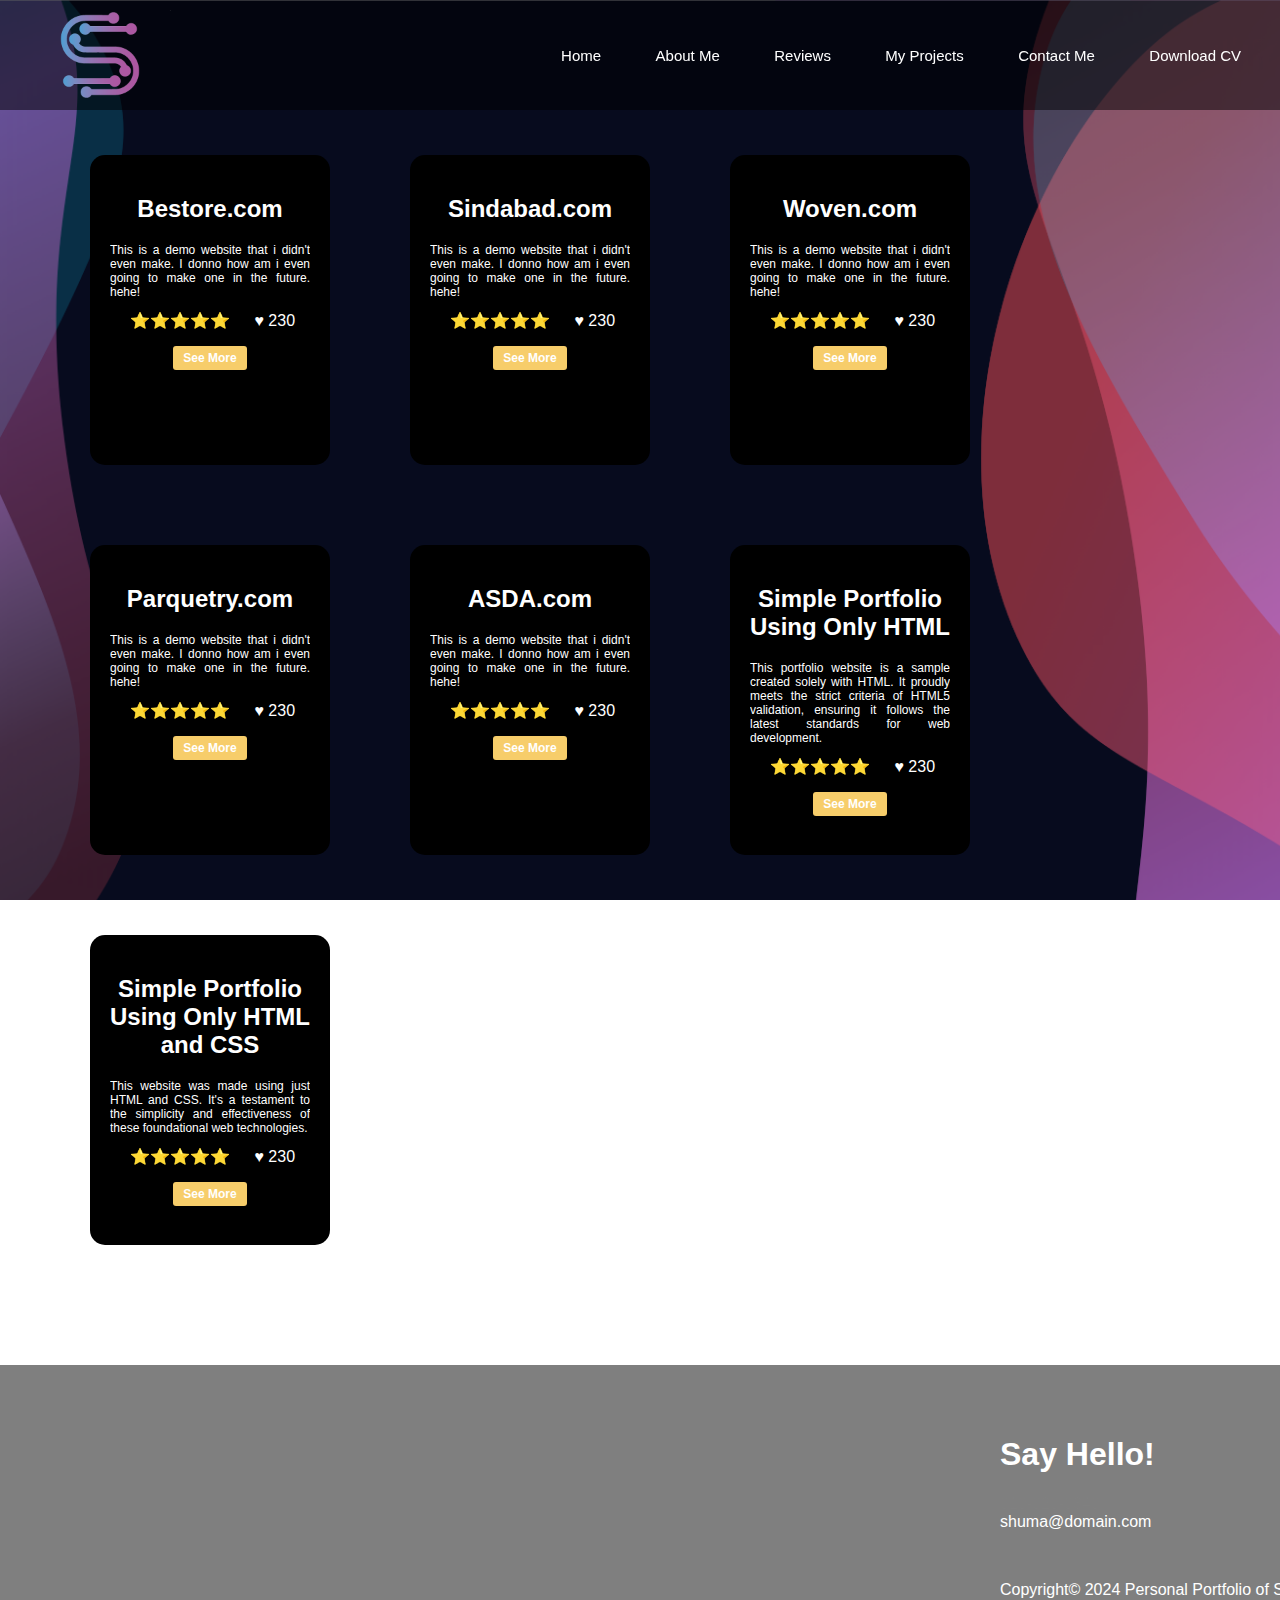
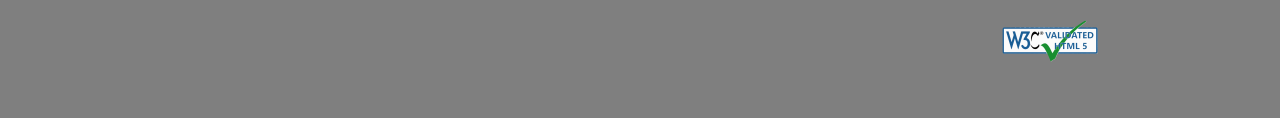
<file: my_projects.html>
<!DOCTYPE html>
<html lang="en">

<head>
    <meta charset="UTF-8">
    <meta name="viewport" content="width=device-width, initial-scale=1.0">
    <title>My Portfolio-My Projects</title>
    <link rel="stylesheet" href="assets/css/header.css">
    <link rel="stylesheet" href="assets/css/footer.css">
    <link rel="stylesheet" href="assets/css/my_projects.css">
    <link rel="stylesheet" href="https://cdnjs.cloudflare.com/ajax/libs/font-awesome/6.5.1/css/all.min.css"
        integrity="sha512-DTOQO9RWCH3ppGqcWaEA1BIZOC6xxalwEsw9c2QQeAIftl+Vegovlnee1c9QX4TctnWMn13TZye+giMm8e2LwA=="
        crossorigin="anonymous" referrerpolicy="no-referrer" />
</head>

<body>
    <div id="container">
        <header id="topbar">
            <nav id="navbar">
                <span class="logo"><a href="index.html"><img src="assets/images/logo.png"
                            alt="logo of the page" /></a></span>
                <ul class="utility">
                    <li><a href="index.html">Home</a></li>
                    <li><a href="about_me.html">About Me</a>
                    </li>
                    <li><a href="reviews.html">Reviews</a></li>
                    <li><a href="my_projects.html">My
                            Projects</a></li>
                    <li><a href="contact.html">Contact Me</a>
                    </li>
                    <li><a href="#">Download CV</a></li>
                </ul>
            </nav>
        </header>
        <main id="card_container">
            <div class="card">
                <h2>Bestore.com</h2>
                <p>This is a demo website that i didn't even make. I donno how am i even going to make one in the
                    future. hehe!</p>
                <span class="star_review">&#11088;&#11088;&#11088;&#11088;&#11088;</span>
                <span class="react_counter">&#9829;&nbsp;230</span><br /><br />
                <span class="button"><a href="https://github.com/MimiShuma/bestore_header">See&nbsp;More</a></span>
            </div>
            <div class="card">
                <h2>Sindabad.com</h2>
                <p>This is a demo website that i didn't even make. I donno how am i even going to make one in the
                    future. hehe!</p>
                <span class="star_review">&#11088;&#11088;&#11088;&#11088;&#11088;</span>
                <span class="react_counter">&#9829;&nbsp;230</span><br /><br />
                <span class="button"><a href="https://github.com/MimiShuma/sindabad_header">See&nbsp;More</a></span>
            </div>
            <div class="card">
                <h2>Woven.com</h2>
                <p>This is a demo website that i didn't even make. I donno how am i even going to make one in the
                    future. hehe!</p>
                <span class="star_review">&#11088;&#11088;&#11088;&#11088;&#11088;</span>
                <span class="react_counter">&#9829;&nbsp;230</span><br /><br />
                <span class="button"><a href="https://github.com/MimiShuma/woven_header">See&nbsp;More</a></span>
            </div>
            <div class="card">
                <h2>Parquetry.com</h2>
                <p>This is a demo website that i didn't even make. I donno how am i even going to make one in the
                    future. hehe!</p>
                <span class="star_review">&#11088;&#11088;&#11088;&#11088;&#11088;</span>
                <span class="react_counter">&#9829;&nbsp;230</span><br /><br />
                <span class="button"><a href="https://github.com/MimiShuma/parquetry_header">See&nbsp;More</a></span>
            </div>
            <div class="card">
                <h2>ASDA.com</h2>
                <p>This is a demo website that i didn't even make. I donno how am i even going to make one in the
                    future. hehe!</p>
                <span class="star_review">&#11088;&#11088;&#11088;&#11088;&#11088;</span>
                <span class="react_counter">&#9829;&nbsp;230</span><br /><br />
                <span class="button"><a href="https://github.com/MimiShuma/asda_header">See&nbsp;More</a></span>
            </div>
            <div class="card">
                <h2>Simple Portfolio Using Only HTML</h2>
                <p>This portfolio website is a sample created solely with HTML. It proudly meets the strict criteria of
                    HTML5 validation, ensuring it follows the latest standards for web development.</p>
                <span class="star_review">&#11088;&#11088;&#11088;&#11088;&#11088;</span>
                <span class="react_counter">&#9829;&nbsp;230</span><br /><br />
                <span class="button"><a
                        href="https://github.com/MimiShuma/my_portfolio_with_html_only">See&nbsp;More</a></span>
            </div>
            <div class="card">
                <h2>Simple Portfolio Using Only HTML and CSS</h2>
                <p>This website was made using just HTML and CSS. It's a testament to the simplicity and effectiveness
                    of
                    these foundational web technologies.</p>
                <span class="star_review">&#11088;&#11088;&#11088;&#11088;&#11088;</span>
                <span class="react_counter">&#9829;&nbsp;230</span><br /><br />
                <span class="button"><a
                        href="https://github.com/MimiShuma/my_portfolio_with_html_css">See&nbsp;More</a></span>
            </div>
        </main>
        <footer id="bottombar">
            <section class="contact_section pl-1000">
                <h1>Say Hello!</h1>
                <p class="pm-0 fc-gray">010-020-0340</p>
                <p class="pm-0"><a href="#">shuma@domain.com</a></p>
                <ul class="bottom_utility">
                    <li><a href="#"><i id="facebook" class="fa-brands fa-square-facebook fa-xl"
                                style="color: #949494;"></i></a>
                    </li>
                    <li><a href="#"><i id="instagram" class="fa-brands fa-instagram fa-xl"
                                style="color: #949494;"></i></a>
                    </li>
                    <li><a href="#"><i id="linkedin" class="fa-brands fa-linkedin fa-xl"
                                style="color: #949494;"></i></a>
                    </li>
                    <li><a href="#"><i id="youtube" class="fa-brands fa-youtube fa-xl" style="color: #949494;"></i></a>
                    </li>
                    <li><a href="#"><i id="github" class="fa-brands fa-github fa-xl" style="color: #949494;"></i></a>
                    </li>
                </ul>
                <p>Copyright&copy; 2024 Personal Portfolio of Shuma</p>
                <span><img src="assets/images/w3certification.png" alt="w3 certification logo" /></span>
            </section>
        </footer>
    </div>
    <script>
        var prevScrollpos = window.pageYOffset;
        window.onscroll = function () {
            var currentScrollPos = window.pageYOffset;
            if (prevScrollpos > currentScrollPos) {
                document.getElementById("navbar").style.top = "0";
            } else {
                document.getElementById("navbar").style.top = "-120px";
            }
            prevScrollpos = currentScrollPos;
        }
    </script>
</body>

</html>
</file>
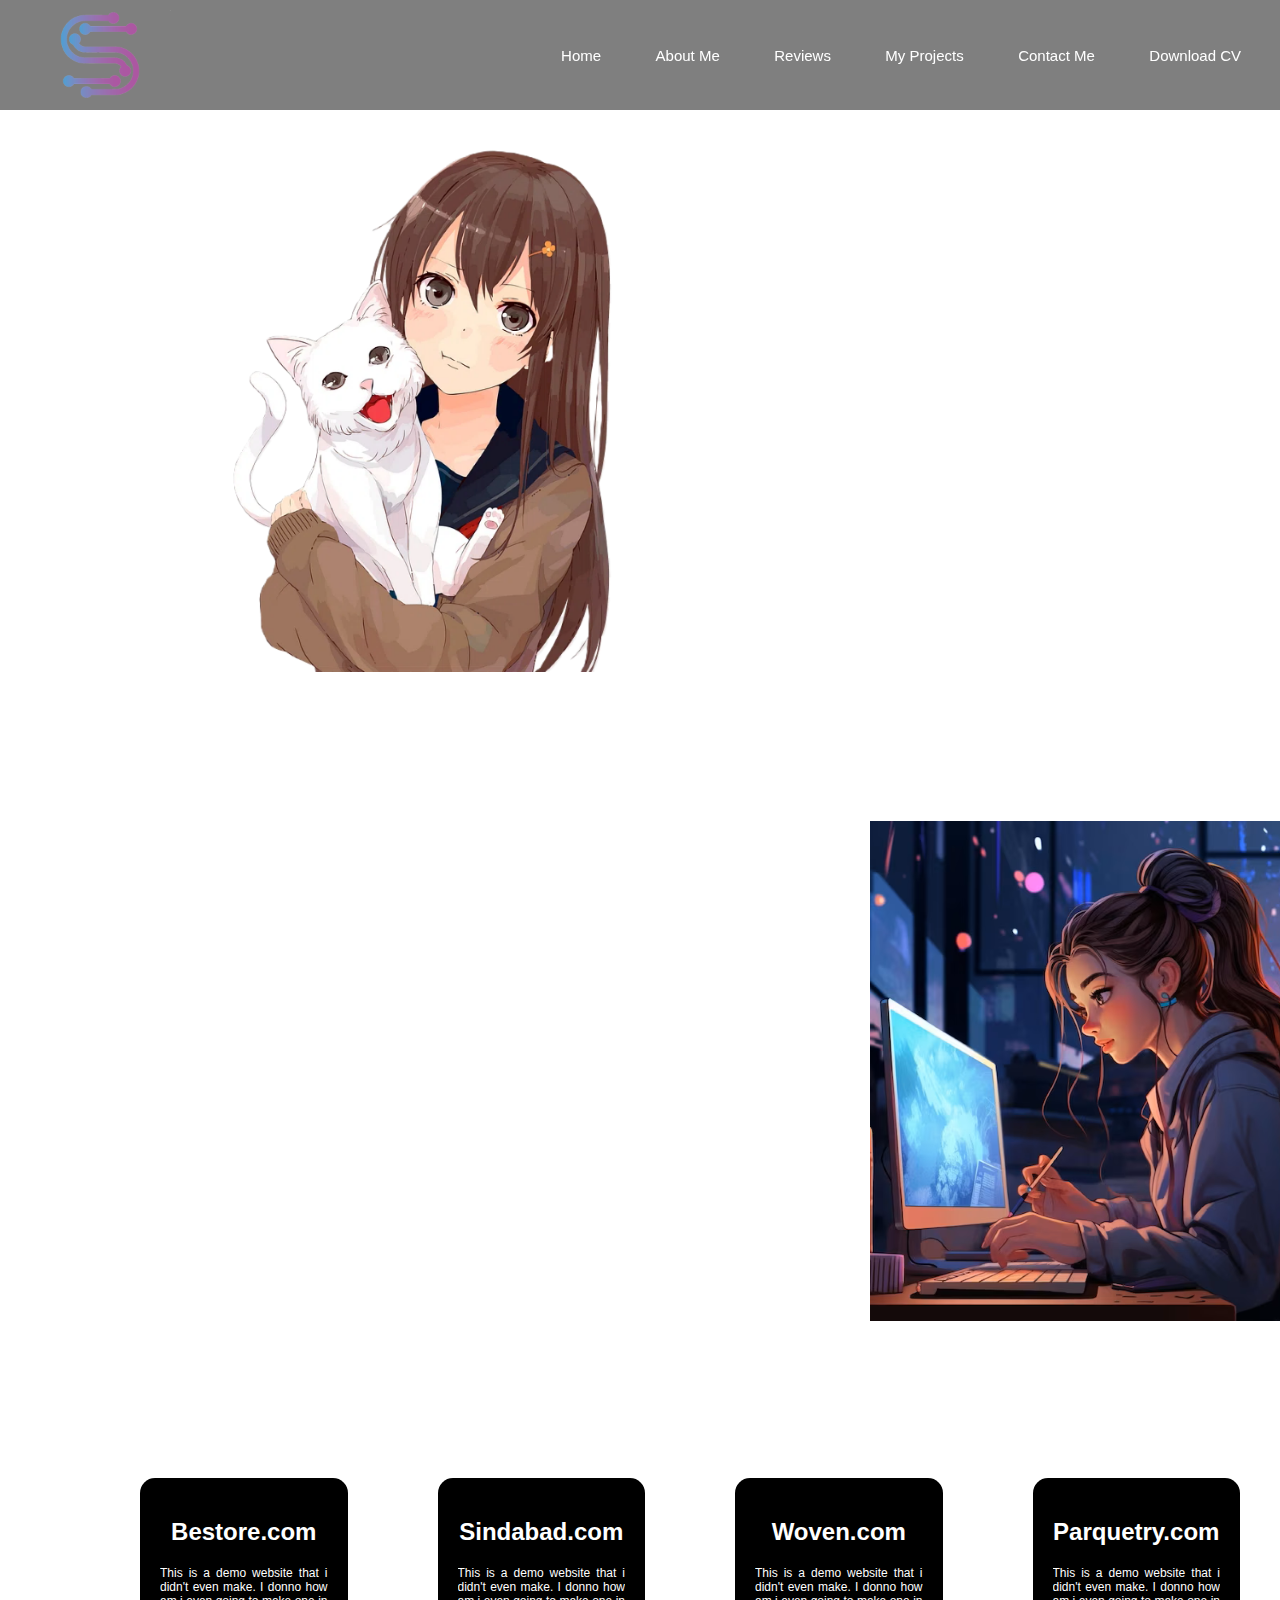
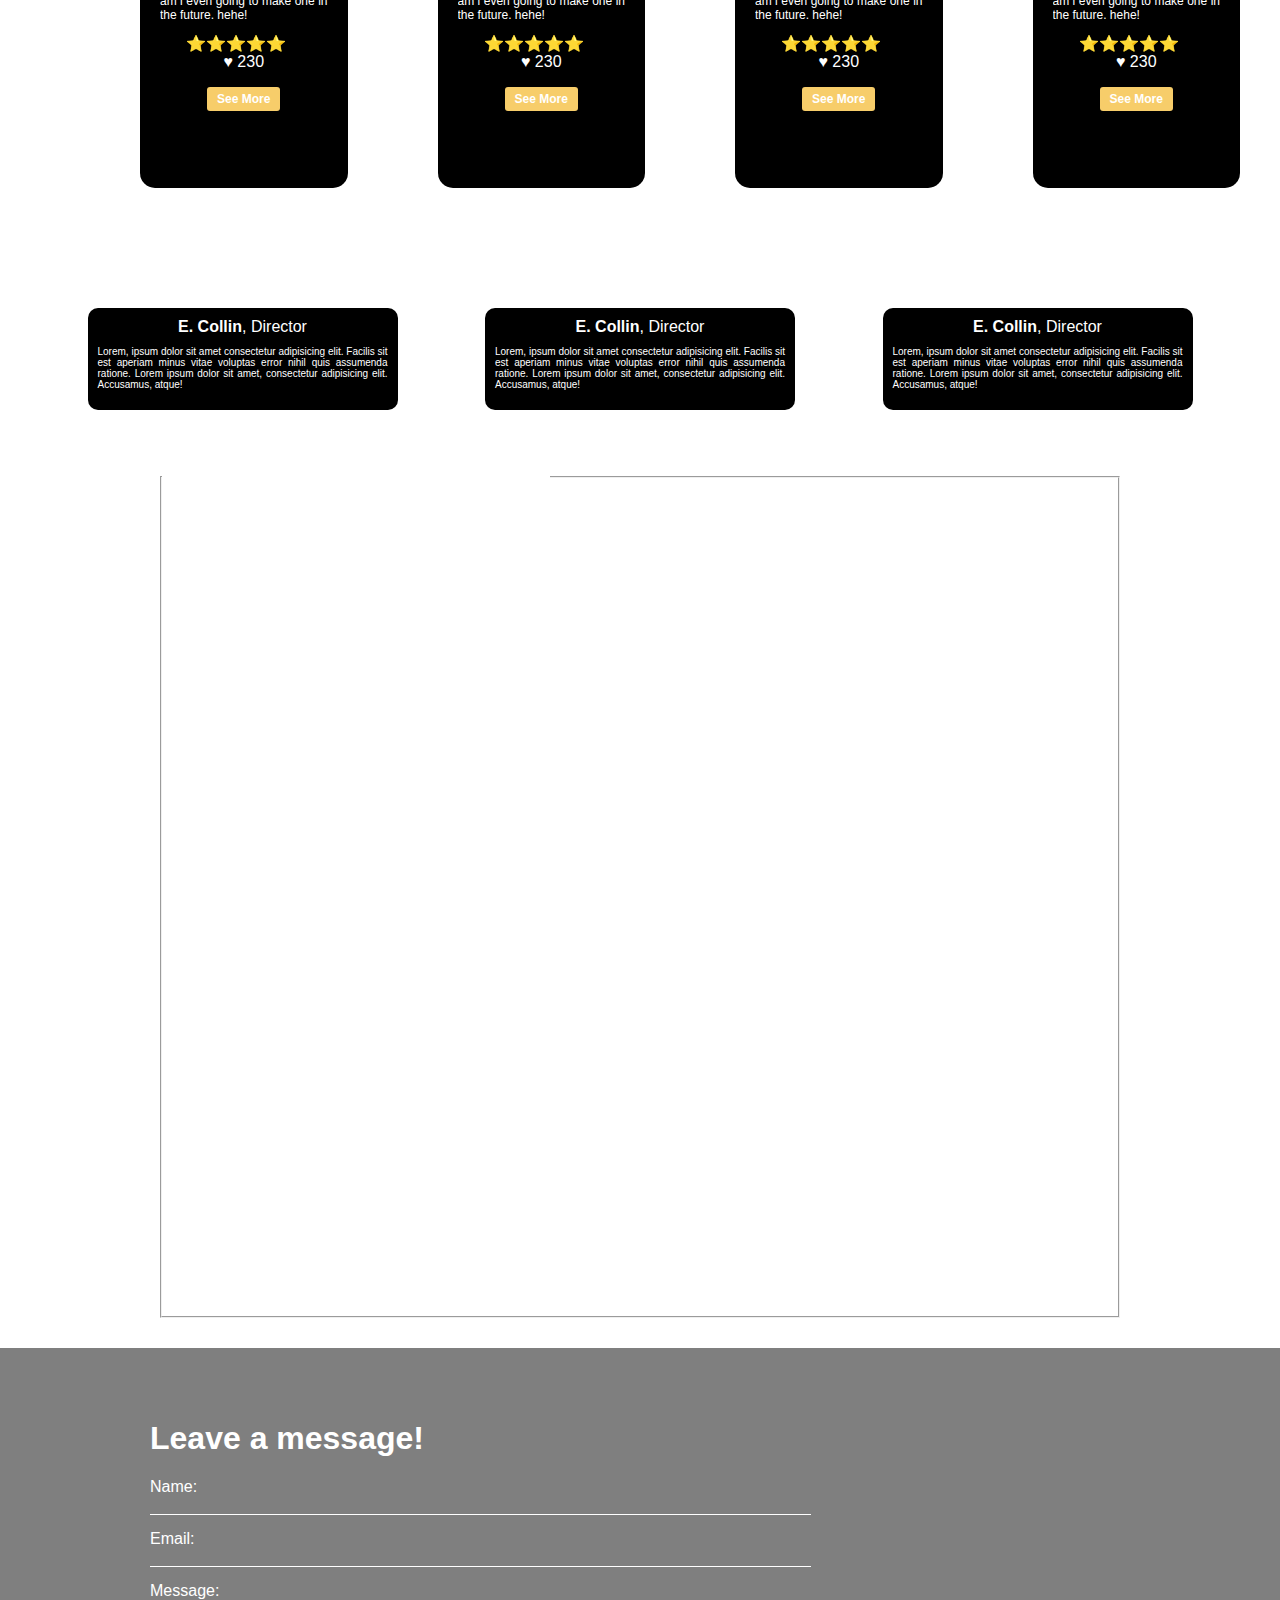
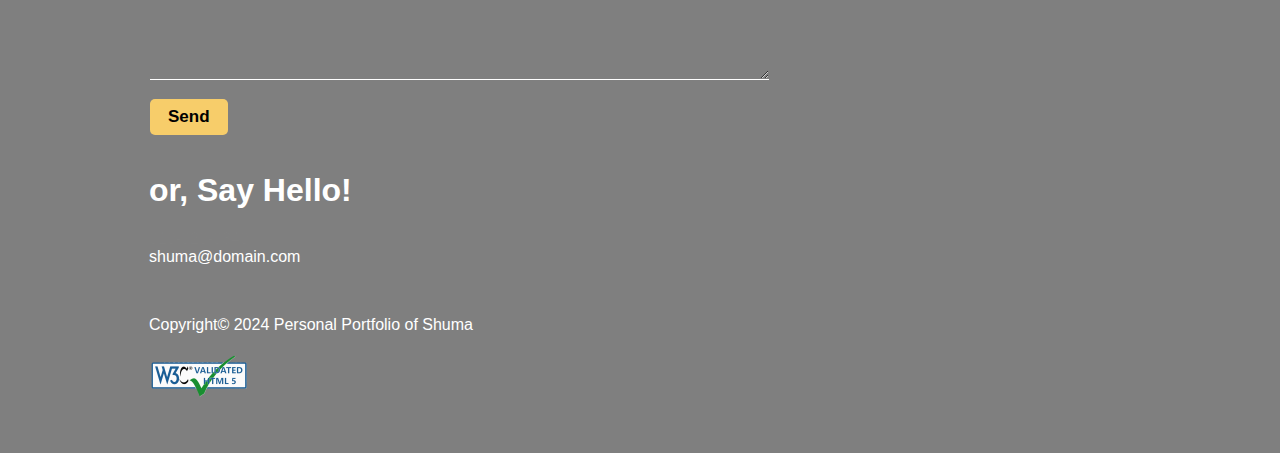
<file: oldhome.html>
<!DOCTYPE html>
<html lang="en">

<head>
    <meta charset="UTF-8">
    <meta name="viewport" content="width=device-width, initial-scale=1.0">
    <title>My Portfolio-Home</title>
    <link rel="stylesheet" href="assets/css/header.css" />
    <link rel="stylesheet" href="assets/css/footer.css" />
    <link rel="stylesheet" href="assets/css/home.css" />
    <link rel="stylesheet" href="assets/css/my_projects.css" />
    <link rel="stylesheet" href="https://cdnjs.cloudflare.com/ajax/libs/font-awesome/6.5.1/css/all.min.css"
        integrity="sha512-DTOQO9RWCH3ppGqcWaEA1BIZOC6xxalwEsw9c2QQeAIftl+Vegovlnee1c9QX4TctnWMn13TZye+giMm8e2LwA=="
        crossorigin="anonymous" referrerpolicy="no-referrer" />
</head>

<body>
    <div id="container1">
        <header id="topbar">
            <nav id="navbar">
                <span class="logo"><a href="home.html"><img src="assets/images/logo.png"
                            alt="logo of the page" /></a></span>
                <ul class="utility">
                    <li><a href="home.html">Home</a></li>
                    <li><a href="about_me.html">About Me</a>
                    </li>
                    <li><a href="reviews.html">Reviews</a></li>
                    <li><a href="my_projects.html">My
                            Projects</a></li>
                    <li><a href="contact.html">Contact Me</a>
                    </li>
                    <li><a href="#">Download CV</a></li>
                </ul>
            </nav>
        </header>
        <main id="main_section">
            <div id="intro_section">
                <div class="intro_img"><img src="assets/images/intro-image.png" alt="photo of shuma" /></div>
                <div class="intro_info">
                    <h1>Shuma, a <i>Front-End Developer.</i></h1>
                    <span><a href="#">shuma@domain.com</a></span>
                </div>
            </div>
            <div id="resume_section">
                <div class="resume_intro">
                    <h1>This is Shumas' Resume</h1>
                    <p>Shuma Resume HTML Template is brought to you by Tooplate website. You can feel free to edit
                        and use this
                        page for your small site. You are allowed to use this HTML template for any kind of purpose.
                        Lorem ipsum
                        dolor sit amet consectetur adipisicing elit. Maiores, optio doloribus? Dolores sed accusamus
                        minus,
                        ducimus vero obcaecati alias officiis. Lorem ipsum dolor sit amet consectetur, adipisicing
                        elit.
                        Dolorem, necessitatibus! Lorem, ipsum dolor sit amet consectetur adipisicing elit. Ab,
                        consequuntur! Lorem ipsum dolor sit amet consectetur adipisicing elit. Architecto in
                        repudiandae aliquam modi quibusdam pariatur? Ratione laboriosam a dolorum eaque!</p>
                    <p>In pellentesque metus nibh, eu efficitur tortor dignissim id. Duis a quam vel odio malesuada
                        porttitor.
                        Suspendisse potenti. Morbi id auctor ante. Etiam vitae vulputate eros, ut pulvinar. Lorem
                        ipsum dolor
                        sit amet consectetur adipisicing elit. Animi nam assumenda eaque aliquam nesciunt voluptatem
                        tempora
                        incidunt hic fugit eum.</p>
                    <div class="resume_info">
                        <table>
                            <tr>
                                <td><strong>Full Name:</strong></td>
                                <td>Farhana Mimi Shuma</td>
                            </tr>
                            <tr>
                                <td><strong>Date of Birth:</strong></td>
                                <td>03 October, 1995</td>
                            </tr>
                            <tr>
                                <td><strong>Website:</strong></td>
                                <td>company.co</td>
                            </tr>
                            <tr>
                                <td><strong>Email:</strong></td>
                                <td>mimi@gmail.com</td>
                            </tr>
                        </table>
                    </div>
                </div>
                <div class="resume_img"><img src="assets/images/about-me-img.png" alt="photo of shuma" /></div>
            </div>
            <div id="project_preview">
                <h1>Project Preview:</h1>
                <div id="homepage_card_container">
                    <div class="card">
                        <h2>Bestore.com</h2>
                        <p>This is a demo website that i didn't even make. I donno how am i even going to make one in
                            the
                            future. hehe!</p>
                        <span class="star_review">&#11088;&#11088;&#11088;&#11088;&#11088;</span>
                        <span class="react_counter">&#9829;&nbsp;230</span><br /><br />
                        <span class="button"><a
                                href="https://github.com/MimiShuma/bestore_header">See&nbsp;More</a></span>
                    </div>
                    <div class="card">
                        <h2>Sindabad.com</h2>
                        <p>This is a demo website that i didn't even make. I donno how am i even going to make one in
                            the
                            future. hehe!</p>
                        <span class="star_review">&#11088;&#11088;&#11088;&#11088;&#11088;</span>
                        <span class="react_counter">&#9829;&nbsp;230</span><br /><br />
                        <span class="button"><a
                                href="https://github.com/MimiShuma/sindabad_header">See&nbsp;More</a></span>
                    </div>
                    <div class="card">
                        <h2>Woven.com</h2>
                        <p>This is a demo website that i didn't even make. I donno how am i even going to make one in
                            the
                            future. hehe!</p>
                        <span class="star_review">&#11088;&#11088;&#11088;&#11088;&#11088;</span>
                        <span class="react_counter">&#9829;&nbsp;230</span><br /><br />
                        <span class="button"><a
                                href="https://github.com/MimiShuma/woven_header">See&nbsp;More</a></span>
                    </div>
                    <div class="card">
                        <h2>Parquetry.com</h2>
                        <p>This is a demo website that i didn't even make. I donno how am i even going to make one in
                            the
                            future. hehe!</p>
                        <span class="star_review">&#11088;&#11088;&#11088;&#11088;&#11088;</span>
                        <span class="react_counter">&#9829;&nbsp;230</span><br /><br />
                        <span class="button"><a
                                href="https://github.com/MimiShuma/parquetry_header">See&nbsp;More</a></span>
                    </div>
                </div>
            </div>

            <div id="homepage_reviews">
                <h1>What People Say:</h1>
                <div class="review_cards_container">
                    <div class="review_cards">
                        <span><strong>E. Collin</strong>,</span>
                        <span>Director</span>
                        <span><i class="fa-solid fa-star fa-2xs" style="color: #FFD43B;"></i><i
                                class="fa-solid fa-star fa-2xs" style="color: #FFD43B;"></i><i
                                class="fa-solid fa-star fa-2xs" style="color: #FFD43B;"></i><i
                                class="fa-solid fa-star fa-2xs" style="color: #FFD43B;"></i><i
                                class="fa-regular fa-star fa-2xs" style="color: #FFD43B;"></i></span>
                        <p>Lorem, ipsum dolor sit amet consectetur adipisicing elit. Facilis sit est aperiam minus vitae
                            voluptas error nihil quis assumenda ratione. Lorem ipsum dolor sit amet, consectetur
                            adipisicing elit. Accusamus, atque!</p>
                    </div>
                    <div class="review_cards">
                        <span><strong>E. Collin</strong>,</span>
                        <span>Director</span>
                        <span><i class="fa-solid fa-star fa-2xs" style="color: #FFD43B;"></i><i
                                class="fa-solid fa-star fa-2xs" style="color: #FFD43B;"></i><i
                                class="fa-solid fa-star fa-2xs" style="color: #FFD43B;"></i><i
                                class="fa-solid fa-star fa-2xs" style="color: #FFD43B;"></i><i
                                class="fa-regular fa-star fa-2xs" style="color: #FFD43B;"></i></span>
                        <p>Lorem, ipsum dolor sit amet consectetur adipisicing elit. Facilis sit est aperiam minus vitae
                            voluptas error nihil quis assumenda ratione. Lorem ipsum dolor sit amet, consectetur
                            adipisicing elit. Accusamus, atque!</p>
                    </div>
                    <div class="review_cards">
                        <span><strong>E. Collin</strong>,</span>
                        <span>Director</span>
                        <span><i class="fa-solid fa-star fa-2xs" style="color: #FFD43B;"></i><i
                                class="fa-solid fa-star fa-2xs" style="color: #FFD43B;"></i><i
                                class="fa-solid fa-star fa-2xs" style="color: #FFD43B;"></i><i
                                class="fa-solid fa-star fa-2xs" style="color: #FFD43B;"></i><i
                                class="fa-regular fa-star fa-2xs" style="color: #FFD43B;"></i></span>
                        <p>Lorem, ipsum dolor sit amet consectetur adipisicing elit. Facilis sit est aperiam minus vitae
                            voluptas error nihil quis assumenda ratione. Lorem ipsum dolor sit amet, consectetur
                            adipisicing elit. Accusamus, atque!</p>
                    </div>
                </div>
            </div>
            <div id="faq">
                <fieldset>
                    <legend style="font-size: 30px;">Frequently Asked Questions:</legend>
                    <table>
                        <tr>
                            <td><strong>Are those HTML templates absolutely free for any kind of
                                    usage?</strong></td>
                            <td>Yes, they are 100% free and there is no hidden charge. They can be used for your
                                commercial websites.</td>
                        </tr>
                        <tr>
                            <td><strong>Can I use them as a CMS theme or a part of website
                                    builder?</strong></td>
                            <td>Yes, you can use them.</td>
                        </tr>
                        <tr>
                            <td><strong>I cannot find a suitable HTML template. Can I request new
                                    template?</strong>
                            </td>
                            <td>Yes, please tell us what you need. We will try our best to fulfill it.</td>
                        </tr>
                        <tr>
                            <td><strong>Are those HTML templates absolutely free for any kind of
                                    usage?</strong></td>
                            <td>Yes, they are 100% free and there is no hidden charge. They can be used for your
                                commercial websites.</td>
                        </tr>
                        <tr>
                            <td><strong>Can I use them as a CMS theme or a part of website
                                    builder?</strong></td>
                            <td>Yes, you can use them.</td>
                        </tr>
                        <tr>
                            <td><strong>I cannot find a suitable HTML template. Can I request new
                                    template?</strong>
                            </td>
                            <td>Yes, please tell us what you need. We will try our best to fulfill it.</td>
                        </tr>
                        <tr>
                            <td><strong>Are those HTML templates absolutely free for any kind of
                                    usage?</strong></td>
                            <td>Yes, they are 100% free and there is no hidden charge. They can be used for your
                                commercial websites.</td>
                        </tr>
                        <tr>
                            <td><strong>Can I use them as a CMS theme or a part of website
                                    builder?</strong></td>
                            <td>Yes, you can use them.</td>
                        </tr>
                        <tr>
                            <td><strong>I cannot find a suitable HTML template. Can I request new
                                    template?</strong>
                            </td>
                            <td>Yes, please tell us what you need. We will try our best to fulfill it.</td>
                        </tr>
                        <tr>
                            <td><strong>Are those HTML templates absolutely free for any kind of
                                    usage?</strong></td>
                            <td>Yes, they are 100% free and there is no hidden charge. They can be used for your
                                commercial websites.</td>
                        </tr>
                        <tr>
                            <td><strong>Can I use them as a CMS theme or a part of website
                                    builder?</strong></td>
                            <td>Yes, you can use them.</td>
                        </tr>
                        <tr>
                            <td><strong>I cannot find a suitable HTML template. Can I request new
                                    template?</strong>
                            </td>
                            <td>Yes, please tell us what you need. We will try our best to fulfill it.</td>
                        </tr>
                    </table>
                </fieldset>
            </div>
        </main>
        <footer id="bottombar">
            <section class="support_section">
                <h1>Leave a message!</h1>
                <form>
                    <label for="user_name">Name:</label>
                    <input type="text" id="user_name" name="user_name" size="80" />
                    <label for="user_email">Email:</label>
                    <input type="text" id="user_email" name="user_email" size="80" />
                    <label for="user_message">Message:</label>
                    <textarea name="user_message" id="user_message" cols="75" rows="5"></textarea>
                    <input type="submit" value="Send" class="btn" />
                </form>
            </section>
            <section class="contact_section">
                <h1>or, Say Hello!</h1>
                <p class="pm-0 fc-gray">010-020-0340</p>
                <p class="pm-0"><a href="#">shuma@domain.com</a></p>
                <ul class="bottom_utility">
                    <li><a href="#"><i id="facebook" class="fa-brands fa-square-facebook fa-xl"
                                style="color: #949494;"></i></a>
                    </li>
                    <li><a href="#"><i id="instagram" class="fa-brands fa-instagram fa-xl"
                                style="color: #949494;"></i></a>
                    </li>
                    <li><a href="#"><i id="linkedin" class="fa-brands fa-linkedin fa-xl"
                                style="color: #949494;"></i></a>
                    </li>
                    <li><a href="#"><i id="youtube" class="fa-brands fa-youtube fa-xl" style="color: #949494;"></i></a>
                    </li>
                    <li><a href="#"><i id="github" class="fa-brands fa-github fa-xl" style="color: #949494;"></i></a>
                    </li>
                </ul>
                <p>Copyright&copy; 2024 Personal Portfolio of Shuma</p>
                <span><img src="assets/images/w3certification.png" alt="w3 certification logo" /></span>
            </section>
        </footer>
    </div>
</body>

</html>
</file>
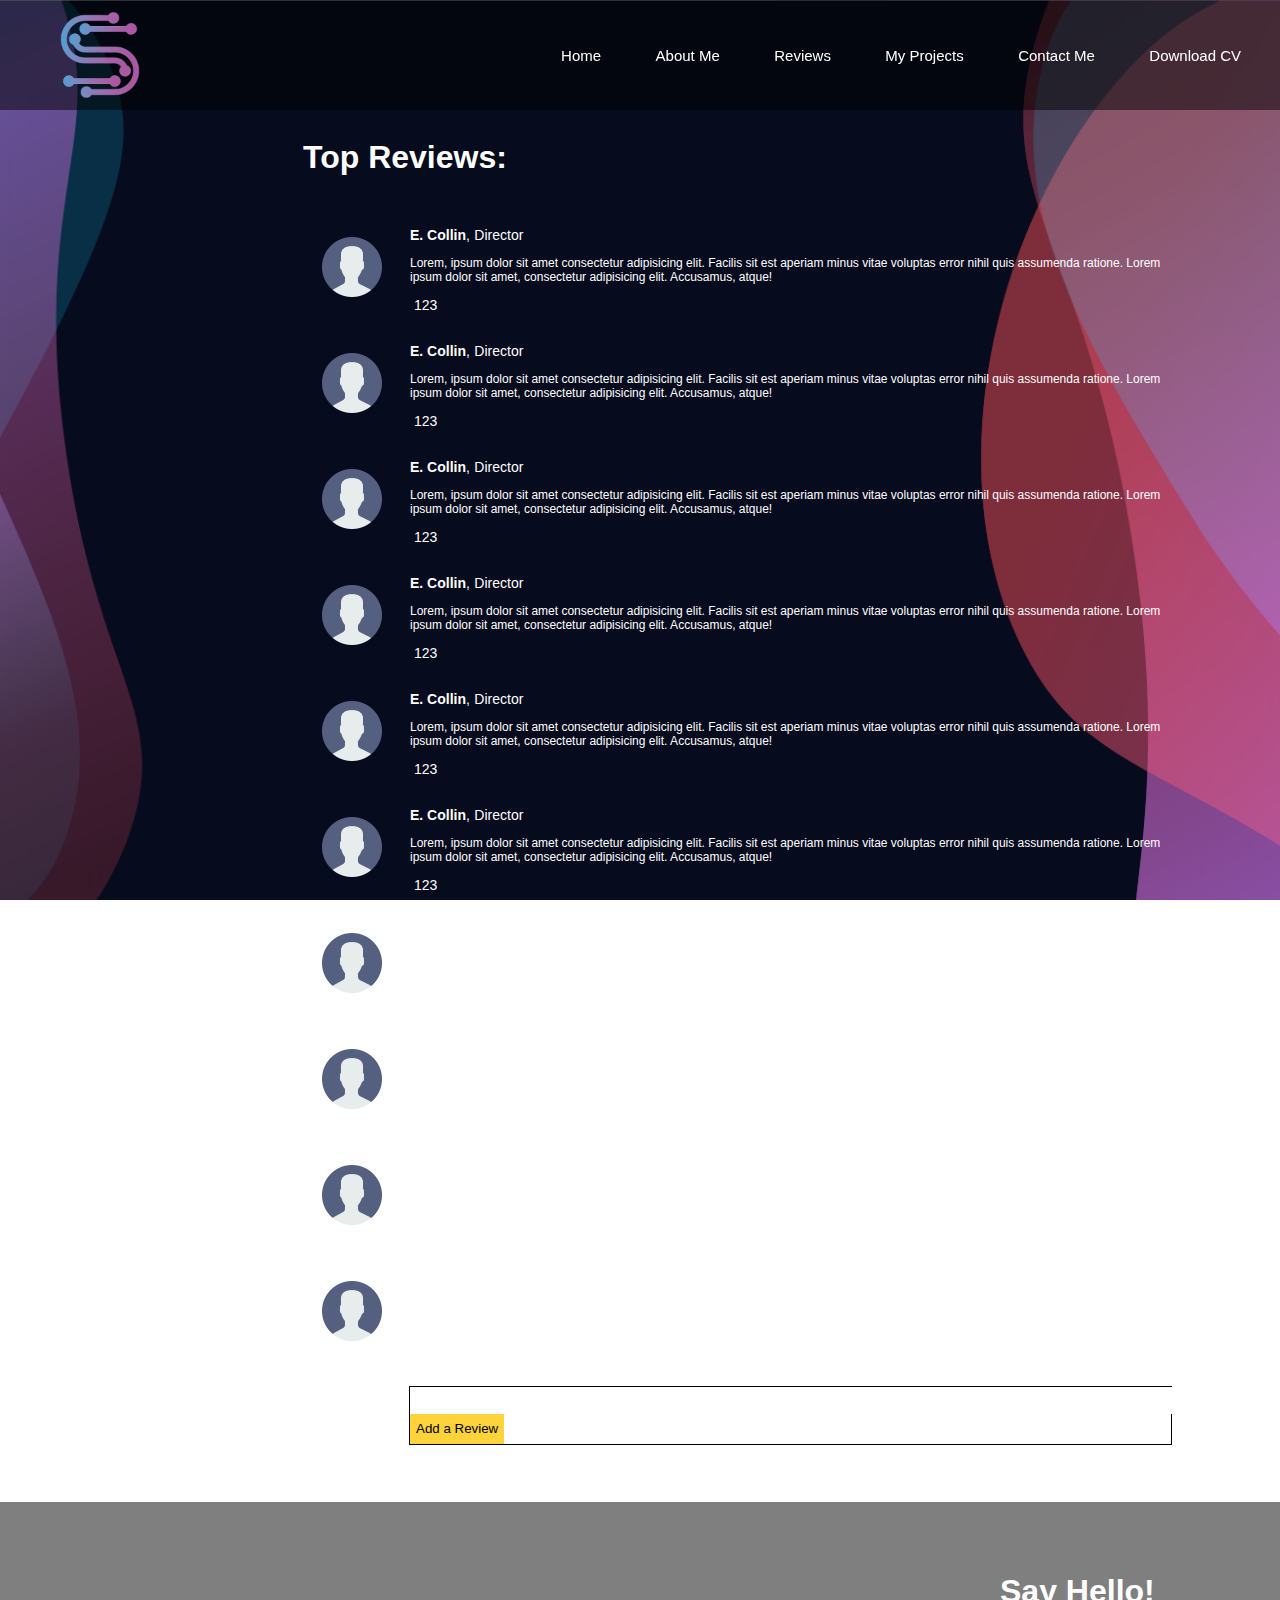
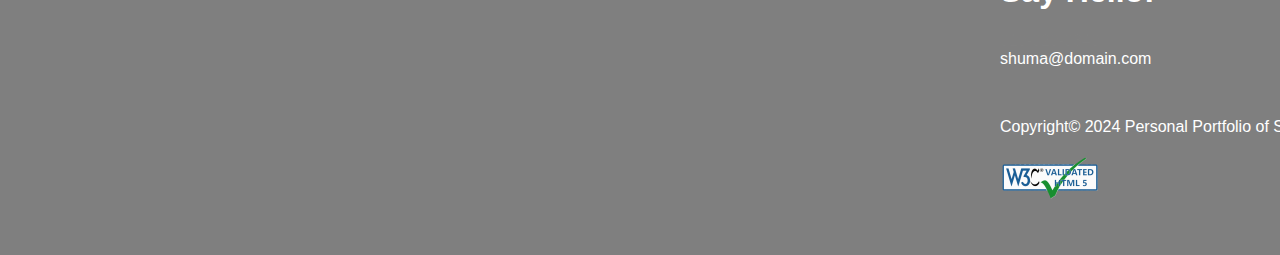
<file: reviews.html>
<!DOCTYPE html>
<html lang="en">

<head>
    <meta charset="UTF-8">
    <meta name="viewport" content="width=device-width, initial-scale=1.0">
    <title>My Portfolio-Top Reviews</title>
    <link rel="stylesheet" href="assets/css/header.css">
    <link rel="stylesheet" href="assets/css/footer.css">
    <link rel="stylesheet" href="assets/css/reviews.css">
    <link rel="stylesheet" href="https://cdnjs.cloudflare.com/ajax/libs/font-awesome/6.5.1/css/all.min.css"
        integrity="sha512-DTOQO9RWCH3ppGqcWaEA1BIZOC6xxalwEsw9c2QQeAIftl+Vegovlnee1c9QX4TctnWMn13TZye+giMm8e2LwA=="
        crossorigin="anonymous" referrerpolicy="no-referrer" />
</head>

<body>
    <div id="container">
        <header id="topbar">
            <nav id="navbar">
                <span class="logo"><a href="index.html"><img src="assets/images/logo.png"
                            alt="logo of the page" /></a></span>
                <ul class="utility">
                    <li><a href="index.html">Home</a></li>
                    <li><a href="about_me.html">About Me</a>
                    </li>
                    <li><a href="reviews.html">Reviews</a></li>
                    <li><a href="my_projects.html">My
                            Projects</a></li>
                    <li><a href="contact.html">Contact Me</a>
                    </li>
                    <li><a href="#">Download CV</a></li>
                </ul>
            </nav>
        </header>
        <main id="reviews">
            <table>
                <tr>
                    <td colspan="2">
                        <h1>Top Reviews:</h1>
                    </td>
                </tr>
                <tr>
                    <th><img src="assets/images/user.png" alt="user" /></th>
                    <td>
                        <span><strong>E. Collin</strong>,</span>
                        <span>Director</span>
                        <span><i class="fa-solid fa-star fa-2xs" style="color: #FFD43B;"></i><i
                                class="fa-solid fa-star fa-2xs" style="color: #FFD43B;"></i><i
                                class="fa-solid fa-star fa-2xs" style="color: #FFD43B;"></i><i
                                class="fa-solid fa-star fa-2xs" style="color: #FFD43B;"></i><i
                                class="fa-solid fa-star fa-2xs" style="color: #FFD43B;"></i></span>
                        <p>Lorem, ipsum dolor sit amet consectetur adipisicing elit. Facilis sit est aperiam minus vitae
                            voluptas error nihil quis assumenda ratione. Lorem ipsum dolor sit amet, consectetur
                            adipisicing elit. Accusamus, atque!</p>
                        <span><i class="fa-regular fa-heart"></i>&nbsp;123</span>
                    </td>
                </tr>
                <tr>
                    <th><img src="assets/images/user.png" alt="user" /></th>
                    <td>
                        <span><strong>E. Collin</strong>,</span>
                        <span>Director</span>
                        <span><i class="fa-solid fa-star fa-2xs" style="color: #FFD43B;"></i><i
                                class="fa-solid fa-star fa-2xs" style="color: #FFD43B;"></i><i
                                class="fa-solid fa-star fa-2xs" style="color: #FFD43B;"></i><i
                                class="fa-solid fa-star fa-2xs" style="color: #FFD43B;"></i><i
                                class="fa-solid fa-star-half-stroke fa-2xs" style="color: #FFD43B;"></i></span>
                        <p>Lorem, ipsum dolor sit amet consectetur adipisicing elit. Facilis sit est aperiam minus vitae
                            voluptas error nihil quis assumenda ratione. Lorem ipsum dolor sit amet, consectetur
                            adipisicing elit. Accusamus, atque!</p>
                        <span><i class="fa-regular fa-heart"></i>&nbsp;123</span>
                    </td>
                </tr>
                <tr>
                    <th><img src="assets/images/user.png" alt="user" /></th>
                    <td>
                        <span><strong>E. Collin</strong>,</span>
                        <span>Director</span>
                        <span><i class="fa-solid fa-star fa-2xs" style="color: #FFD43B;"></i><i
                                class="fa-solid fa-star fa-2xs" style="color: #FFD43B;"></i><i
                                class="fa-solid fa-star fa-2xs" style="color: #FFD43B;"></i><i
                                class="fa-solid fa-star fa-2xs" style="color: #FFD43B;"></i><i
                                class="fa-regular fa-star fa-2xs" style="color: #FFD43B;"></i></span>
                        <p>Lorem, ipsum dolor sit amet consectetur adipisicing elit. Facilis sit est aperiam minus vitae
                            voluptas error nihil quis assumenda ratione. Lorem ipsum dolor sit amet, consectetur
                            adipisicing elit. Accusamus, atque!</p>
                        <span><i class="fa-regular fa-heart"></i>&nbsp;123</span>
                    </td>
                </tr>
                <tr>
                    <th><img src="assets/images/user.png" alt="user" /></th>
                    <td>
                        <span><strong>E. Collin</strong>,</span>
                        <span>Director</span>
                        <span><i class="fa-solid fa-star fa-2xs" style="color: #FFD43B;"></i><i
                                class="fa-solid fa-star fa-2xs" style="color: #FFD43B;"></i><i
                                class="fa-solid fa-star fa-2xs" style="color: #FFD43B;"></i><i
                                class="fa-solid fa-star fa-2xs" style="color: #FFD43B;"></i><i
                                class="fa-solid fa-star fa-2xs" style="color: #FFD43B;"></i></span>
                        <p>Lorem, ipsum dolor sit amet consectetur adipisicing elit. Facilis sit est aperiam minus vitae
                            voluptas error nihil quis assumenda ratione. Lorem ipsum dolor sit amet, consectetur
                            adipisicing elit. Accusamus, atque!</p>
                        <span><i class="fa-regular fa-heart"></i>&nbsp;123</span>
                    </td>
                </tr>
                <tr>
                    <th><img src="assets/images/user.png" alt="user" /></th>
                    <td>
                        <span><strong>E. Collin</strong>,</span>
                        <span>Director</span>
                        <span><i class="fa-solid fa-star fa-2xs" style="color: #FFD43B;"></i><i
                                class="fa-solid fa-star fa-2xs" style="color: #FFD43B;"></i><i
                                class="fa-solid fa-star fa-2xs" style="color: #FFD43B;"></i><i
                                class="fa-solid fa-star fa-2xs" style="color: #FFD43B;"></i><i
                                class="fa-solid fa-star-half-stroke fa-2xs" style="color: #FFD43B;"></i></span>
                        <p>Lorem, ipsum dolor sit amet consectetur adipisicing elit. Facilis sit est aperiam minus vitae
                            voluptas error nihil quis assumenda ratione. Lorem ipsum dolor sit amet, consectetur
                            adipisicing elit. Accusamus, atque!</p>
                        <span><i class="fa-regular fa-heart"></i>&nbsp;123</span>
                    </td>
                </tr>
                <tr>
                    <th><img src="assets/images/user.png" alt="user" /></th>
                    <td>
                        <span><strong>E. Collin</strong>,</span>
                        <span>Director</span>
                        <span><i class="fa-solid fa-star fa-2xs" style="color: #FFD43B;"></i><i
                                class="fa-solid fa-star fa-2xs" style="color: #FFD43B;"></i><i
                                class="fa-solid fa-star fa-2xs" style="color: #FFD43B;"></i><i
                                class="fa-solid fa-star fa-2xs" style="color: #FFD43B;"></i><i
                                class="fa-solid fa-star fa-2xs" style="color: #FFD43B;"></i></span>
                        <p>Lorem, ipsum dolor sit amet consectetur adipisicing elit. Facilis sit est aperiam minus vitae
                            voluptas error nihil quis assumenda ratione. Lorem ipsum dolor sit amet, consectetur
                            adipisicing elit. Accusamus, atque!</p>
                        <span><i class="fa-regular fa-heart"></i>&nbsp;123</span>
                    </td>
                </tr>
                <tr>
                    <th><img src="assets/images/user.png" alt="user" /></th>
                    <td>
                        <span><strong>E. Collin</strong>,</span>
                        <span>Director</span>
                        <span><i class="fa-solid fa-star fa-2xs" style="color: #FFD43B;"></i><i
                                class="fa-solid fa-star fa-2xs" style="color: #FFD43B;"></i><i
                                class="fa-solid fa-star fa-2xs" style="color: #FFD43B;"></i><i
                                class="fa-solid fa-star fa-2xs" style="color: #FFD43B;"></i><i
                                class="fa-regular fa-star fa-2xs" style="color: #FFD43B;"></i></span>
                        <p>Lorem, ipsum dolor sit amet consectetur adipisicing elit. Facilis sit est aperiam minus vitae
                            voluptas error nihil quis assumenda ratione. Lorem ipsum dolor sit amet, consectetur
                            adipisicing elit. Accusamus, atque!</p>
                        <span><i class="fa-regular fa-heart"></i>&nbsp;123</span>
                    </td>
                </tr>
                <tr>
                    <th><img src="assets/images/user.png" alt="user" /></th>
                    <td>
                        <span><strong>E. Collin</strong>,</span>
                        <span>Director</span>
                        <span><i class="fa-solid fa-star fa-2xs" style="color: #FFD43B;"></i><i
                                class="fa-solid fa-star fa-2xs" style="color: #FFD43B;"></i><i
                                class="fa-solid fa-star fa-2xs" style="color: #FFD43B;"></i><i
                                class="fa-solid fa-star fa-2xs" style="color: #FFD43B;"></i><i
                                class="fa-solid fa-star-half-stroke fa-2xs" style="color: #FFD43B;"></i></span>
                        <p>Lorem, ipsum dolor sit amet consectetur adipisicing elit. Facilis sit est aperiam minus vitae
                            voluptas error nihil quis assumenda ratione. Lorem ipsum dolor sit amet, consectetur
                            adipisicing elit. Accusamus, atque!</p>
                        <span><i class="fa-regular fa-heart"></i>&nbsp;123</span>
                    </td>
                </tr>
                <tr>
                    <th><img src="assets/images/user.png" alt="user" /></th>
                    <td>
                        <span><strong>E. Collin</strong>,</span>
                        <span>Director</span>
                        <span><i class="fa-solid fa-star fa-2xs" style="color: #FFD43B;"></i><i
                                class="fa-solid fa-star fa-2xs" style="color: #FFD43B;"></i><i
                                class="fa-solid fa-star fa-2xs" style="color: #FFD43B;"></i><i
                                class="fa-solid fa-star fa-2xs" style="color: #FFD43B;"></i><i
                                class="fa-solid fa-star fa-2xs" style="color: #FFD43B;"></i></span>
                        <p>Lorem, ipsum dolor sit amet consectetur adipisicing elit. Facilis sit est aperiam minus vitae
                            voluptas error nihil quis assumenda ratione. Lorem ipsum dolor sit amet, consectetur
                            adipisicing elit. Accusamus, atque!</p>
                        <span><i class="fa-regular fa-heart"></i>&nbsp;123</span>
                    </td>
                </tr>
                <tr>
                    <th><img src="assets/images/user.png" alt="user" /></th>
                    <td>
                        <span><strong>E. Collin</strong>,</span>
                        <span>Director</span>
                        <span><i class="fa-solid fa-star fa-2xs" style="color: #FFD43B;"></i><i
                                class="fa-solid fa-star fa-2xs" style="color: #FFD43B;"></i><i
                                class="fa-solid fa-star fa-2xs" style="color: #FFD43B;"></i><i
                                class="fa-solid fa-star fa-2xs" style="color: #FFD43B;"></i><i
                                class="fa-regular fa-star fa-2xs" style="color: #FFD43B;"></i></span>
                        <p>Lorem, ipsum dolor sit amet consectetur adipisicing elit. Facilis sit est aperiam minus vitae
                            voluptas error nihil quis assumenda ratione. Lorem ipsum dolor sit amet, consectetur
                            adipisicing elit. Accusamus, atque!</p>
                        <span><i class="fa-regular fa-heart"></i>&nbsp;123</span>
                    </td>
                </tr>
                <tr>
                    <td colspan="2">
                        <form>
                            <span>
                                <input type="text" name="review" size="95" class="form_txt_field" /><input type="submit"
                                    value="Add a Review" class="form_button" />
                            </span>
                        </form>
                    </td>
                </tr>
            </table>
        </main>
        <footer id="bottombar">
            <section class="contact_section pl-1000">
                <h1>Say Hello!</h1>
                <p class="pm-0 fc-gray">010-020-0340</p>
                <p class="pm-0"><a href="#">shuma@domain.com</a></p>
                <ul class="bottom_utility">
                    <li><a href="#"><i id="facebook" class="fa-brands fa-square-facebook fa-xl"
                                style="color: #949494;"></i></a>
                    </li>
                    <li><a href="#"><i id="instagram" class="fa-brands fa-instagram fa-xl"
                                style="color: #949494;"></i></a>
                    </li>
                    <li><a href="#"><i id="linkedin" class="fa-brands fa-linkedin fa-xl"
                                style="color: #949494;"></i></a>
                    </li>
                    <li><a href="#"><i id="youtube" class="fa-brands fa-youtube fa-xl" style="color: #949494;"></i></a>
                    </li>
                    <li><a href="#"><i id="github" class="fa-brands fa-github fa-xl" style="color: #949494;"></i></a>
                    </li>
                </ul>
                <p>Copyright&copy; 2024 Personal Portfolio of Shuma</p>
                <span><img src="assets/images/w3certification.png" alt="w3 certification logo" /></span>
            </section>
        </footer>
    </div>
    <script>
        var prevScrollpos = window.pageYOffset;
        window.onscroll = function () {
            var currentScrollPos = window.pageYOffset;
            if (prevScrollpos > currentScrollPos) {
                document.getElementById("navbar").style.top = "0";
            } else {
                document.getElementById("navbar").style.top = "-120px";
            }
            prevScrollpos = currentScrollPos;
        }
    </script>
</body>

</html>
</file>
<file: assets/css/navbar.css>
.bg_container {
  background-size: cover;
  background-repeat: no-repeat;
  background-position: fixed;
  background-attachment: fixed;
}

.logo_main {
  width: 100px;
}

.bg_color_dark {
  background-color: rgba(0, 0, 0, 0.5) !important;
}

.fc_white {
  color: rgb(184, 182, 182) !important;
}

.bg_black {
  background-color: black !important;
}

.bg_gray {
  background-color: rgba(33, 31, 31, 0.5) !important;
}

.hr_divider_color_light {
  border: 1px solid rgba(255, 255, 255, 0.5) !important;
}

.txt_center {
  text-align: center;
}

.nav_hover_effect:hover {
  color: white !important;
}

.utility_hover_effect:hover {
  color: rgb(255, 254, 254) !important;
  background-color: transparent !important;
}

/*# sourceMappingURL=navbar.css.map */
</file>
<file: assets/css/index.css>
.font_color_w {
  color: white;
}

.intro_section {
  padding: 2% !important;
  height: auto !important;
  align-items: center !important;
  justify-content: center !important;
  text-align: center;
  padding-top: 8% !important;
}
.intro_section .img_section img {
  width: 70%;
}
.intro_section .heading_section {
  justify-items: baseline;
}
.intro_section .heading_section h1 {
  color: white;
}
.intro_section .heading_section a {
  text-decoration: none;
  color: rgba(255, 255, 255, 0.5);
  font-size: 1.5rem;
}

.resume_section {
  padding: 2% !important;
  height: auto !important;
  align-items: center !important;
  justify-content: center !important;
  text-align: justify;
  color: white;
}
.resume_section .resume_intro .resume_info table tr {
  text-align: left;
}
.resume_section .resume_intro .resume_info table tr td {
  padding-right: 20px;
}
.resume_section .resume_img {
  text-align: center;
}

.project_preview {
  padding: 2% !important;
  height: auto !important;
  align-items: center !important;
  justify-content: center !important;
  color: white !important;
}

.homepage_reviews {
  padding: 2% !important;
  height: auto !important;
  align-items: center !important;
  justify-content: center !important;
  color: white !important;
  text-align: center;
}

.faq_section {
  padding: 2% !important;
  height: auto !important;
  align-items: center !important;
  justify-content: center !important;
}
.faq_section fieldset {
  border: 1px solid white;
}
.faq_section .faq_table {
  width: 100%;
}
.faq_section .faq_table tr td {
  padding: 1% 2%;
  border-bottom: 1px solid white;
}

.bg_black {
  background-color: black;
}

.opacity_90p {
  opacity: 90%;
}

.border_black {
  border-color: black;
}

.border_rw {
  border-right: 1px solid white;
}

/*# sourceMappingURL=index.css.map */
</file>
<file: assets/css/header.css>
body {
    font-family: sans-serif;
    margin: 0;
    padding: 0;
    color: white;
}

a {
    text-decoration: none;
    color: white !important;
}

#container {
    background-image: url(../images/bg-main.png);
    background-repeat: no-repeat;
    background-position: fixed;
    background-size: cover;
    background-attachment: fixed;
}

/* header styles */

#navbar .logo {
    width: 15%;
    margin: 0;
    padding: 0;
}

.logo a {
    padding: 0 !important;
    margin: 0 !important;
}

.logo a img {
    height: 90px;
    vertical-align: middle;
    z-index: 1000;
}

#navbar {
    background-color: rgba(0, 0, 0, 0.5);
    /* background-color: black; */
    height: 100px;
    padding: 10px 20px 0px;
    vertical-align: middle;
    width: 100%;
    z-index: 1000;
    position: fixed;
    top: 0;
    transition: top 1s;
    /* line-height: 60px; */
}

#navbar .utility a {
    text-decoration: none;
    color: white;
    padding: 25px 25px 25px 25px;
}

#navbar li:hover {
    background-color: rgba(225, 225, 225, 0.3);
}

#navbar a:hover {
    color: white;
}

#navbar .logo,
.utility {
    display: inline-block;
    vertical-align: middle;
}

#navbar ul {
    width: 82%;
    text-align: right;
    padding: 0;
    margin: 0;
}

#navbar ul li {
    display: inline-block;
    font-size: 15px;
    padding: 25px 0px 25px 0px;
    text-align: center;
    border-radius: 5px;
}
</file>
<file: assets/css/footer.css>
/* footer styles */
#bottombar {
    width: 100%;
    margin: 0;
    margin-top: 30px;
    padding: 50px 0px 50px 0px;
    background-color: rgba(0, 0, 0, 0.5);
}

#bottombar section {
    display: inline-block;
    vertical-align: top;
    width: 40%;
}

#bottombar a {
    text-decoration: none;
    color: black;
}

#bottombar .support_section {
    padding: 0;
    padding-left: 150px;
}

#bottombar li {
    display: inline-block;
    width: 40px;
}

.bottom_utility {
    padding: 0;
}

.bottom_utility #facebook:hover {
    color: #3b5998 !important;
}

.bottom_utility #linkedin:hover {
    color: #0A66C2 !important;
}

.bottom_utility #github:hover {
    color: black !important;
}

.bottom_utility #youtube:hover {
    color: red !important;
}

.bottom_utility #instagram:hover {
    color: #ac57a1 !important;
}

.contact_section {
    padding-left: 149px;
}

.support_section form input,
textarea {
    border: 0;
    border-bottom: 1px solid white;
    margin-bottom: 15px;
    background-color: transparent;
}

.support_section form label {
    padding-top: 10px;
}

.pm-0 {
    padding: 0;
    margin: 0;
}

.fc-gray {
    color: gray;
}

.pl-1000 {
    padding-left: 1000px !important;
}

.btn {
    border: none !important;
    border-radius: 5px !important;
    padding: 8px 18px !important;
    background-color: #f7cd6a !important;
    font-weight: bold !important;
    font-size: 17px !important;
}

.btn:hover {
    background-color: #ffb300 !important;
}
</file>
<file: assets/css/about_me.css>
#about_me {
    padding-top: 115px;
}

#about_me .main_table td {
    /* border: 1px solid black; */
    margin: 0;
    padding: 50px;
    text-align: justify;
}

#about_me .sub_table td {
    margin: 0;
    padding: 3px;
}

.pl-200 {
    padding-left: 200px !important;
}

.pr-200 {
    padding-right: 200px !important;
}
</file>
<file: assets/css/contact.css>
/* main body styles */
#contact_container {
    background-image: url(../images/bg-main.png);
    background-repeat: no-repeat;
    background-position: fixed;
    background-size: cover;
    background-attachment: fixed;
}

#contact_us {
    margin: 0;
    padding: 205px 0px 92px 0px;
    /* background-color: white; */
}

#contact_us section {
    display: inline-block;
    vertical-align: middle;
    width: 40%;
}

#contact_us a {
    text-decoration: none;
    color: black;
}

#contact_us .support_section {
    padding: 0;
    padding-left: 150px;
}

#contact_us li {
    display: inline-block;
    width: 40px;
}

.bottom_utility {
    padding: 0;
}

.bottom_utility #facebook:hover {
    color: #3b5998 !important;
}

.bottom_utility #linkedin:hover {
    color: #0A66C2 !important;
}

.bottom_utility #github:hover {
    color: black !important;
}

.bottom_utility #youtube:hover {
    color: red !important;
}

.bottom_utility #instagram:hover {
    color: #ac57a1 !important;
}

.contact_section {
    padding-left: 149px;
}

.support_section form input,
textarea {
    border: 0;
    border-bottom: 1px solid white;
    margin-bottom: 15px;
    background-color: transparent;
}

.support_section form label {
    padding-top: 10px;
}

.pm-0 {
    padding: 0;
    margin: 0;
}

.fc-gray {
    color: gray;
}

.btn {
    border: none !important;
    border-radius: 5px !important;
    padding: 8px 18px !important;
    background-color: #f7cd6a !important;
    font-weight: bold !important;
    font-size: 17px !important;
}

.btn:hover {
    background-color: #ffb300 !important;
}

/* footer style */
#bottombar {
    /* background-color: #f2f9fc; */
    width: 100%;
    text-align: right;
}

#bottombar span {
    display: inline-block;
    vertical-align: middle;
    padding-right: 30px;
    padding-left: 30px;
}
</file>
<file: assets/css/home.css>
#main_section {
    padding-top: 115px;
}

/*intro section*/
#intro_section {
    position: relative;
    min-height: 675px;
    width: 100%;
}

.intro_img {
    position: relative;
    left: 230px;
    top: 30px;
    max-width: 30%;
    /* width: 450px; */
}

.intro_img img {
    width: 100%;
}

.intro_info {
    position: absolute;
    left: 800px;
    top: 340px;
    text-align: center;
    max-width: 70%;
}

/*resume section*/

#resume_section {
    position: relative;
    min-height: 590px;
    width: 100%;
}

.resume_intro {
    position: relative;
    width: 40%;
    text-align: justify;
    left: 160px;
    top: 50px;
}

.resume_img {
    position: absolute;
    top: 10px;
    left: 870px;
    width: 40%;
}

.resume_info {
    text-align: justify;
    left: 0;
    top: 40px;
}

/* project preview section */
#project_preview {
    width: 100%;
    margin: 0;
    padding: 0;
}

#project_preview h1 {
    margin: 0;
    padding: 0;
    padding-left: 160px;
}

#homepage_card_container {
    display: flex;
    gap: 10px;
    /* justify-content: space-evenly; */
    padding: 0;
    padding-left: 100px;
    margin: 0;
}

/* reviews section */
#homepage_reviews {
    width: 100%;
    margin: 0;
    padding: 0;
}

#homepage_reviews h1 {
    padding-left: 160px;
}

#homepage_reviews .review_cards_container {
    /* padding-left: 135px; */
    display: flex;
    justify-content: space-evenly;
}

.review_cards {
    width: 290px;
    text-align: center;
    background-color: black;
    padding: 10px;
    border-radius: 10px;
}

.review_cards p {
    font-size: 10px;
    text-align: justify;
}

/* faq section */
#faq {
    width: 100%;
    margin-top: 50px;
}

#faq fieldset {
    padding: 0;
    margin: 0px 160px;
}

#faq table {
    margin: 50px;
}

#faq table td {
    padding: 10px;
    border: 1px solid white;
}
</file>
<file: assets/css/my_projects.css>
#card_container {
    margin: 0;
    padding: 50px;
    padding-top: 115px;
    display: flex;
    flex-wrap: wrap;
}

.card {
    margin: 40px;
    padding: 20px;
    width: 200px;
    height: 270px;
    text-align: center;
    background-color: black;
    border: none;
    border-radius: 15px;
}

.card p {
    text-align: justify;
    overflow: hidden;
    font-size: 12px;
}

.card .star_review {
    margin: 0;
    padding: 5px 20px 5px 5px;
}

.button {
    border: none;
    border-radius: 3px;
    background-color: #f7cd6a;
    padding: 5px 10px;
    font-size: 12px;
    font-weight: bold;
}

.button:hover {
    background-color: #ffb300;
}

.card:hover {
    background-color: rgb(50, 49, 49);
}
</file>
<file: assets/css/reviews.css>
#reviews {
    padding: 115px 300px 0px 300px;
}

table th {
    margin: 0;
    padding: 0px 25px 25px 20px;
}

table td {
    margin: 0;
    padding-bottom: 25px;
    width: 790px;
}

table td form {
    margin: 0;
    padding: 0px 0px 0px 106px;
}

table td p {
    font-size: 12px;
}

table td span {
    font-size: 14px;
}

.form_txt_field {
    height: 25px;
    border: none;
}

.form_button {
    border: none;
    height: 30px;
    background-color: #FFD43B;
}

#reviews form span {
    border: 1px solid black;
    display: block;
    width: 761px;
}
</file>
